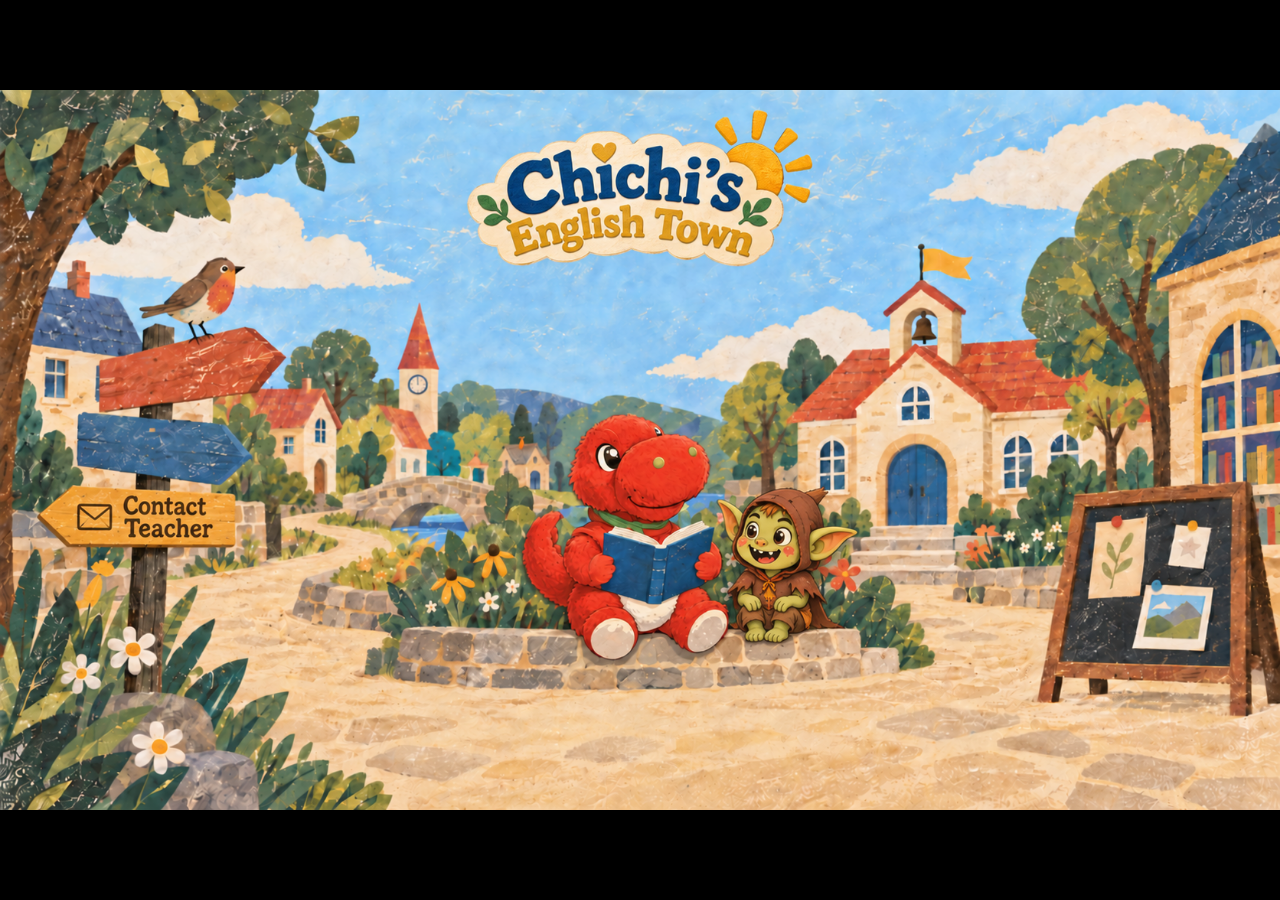
<file: index.html>
<!doctype html>
<html lang="en">
<head>
  <meta charset="utf-8">
  <meta name="viewport" content="width=device-width,initial-scale=1,viewport-fit=cover">
  <meta name="theme-color" content="#fffaf0">
  <meta name="chichi-build" content="G2 Lions v1.09 — Final Exam Prep Update">
  <title>Chichi's English Town · G2 Lions · myView 1.4 Final Prep</title>
  <link rel="stylesheet" href="styles.css?v=0.96-wheel-completions">
  <link rel="stylesheet" href="chichi-celebrations.css?v=0.96">

<style>
.prepGameBack{display:block;width:max-content;max-width:100%;box-sizing:border-box;margin:8px auto 12px;padding:10px 14px;min-height:44px;border:2px solid #a27a48;border-radius:12px;background:#fff3ce;color:#17486b;font:800 15px/1.25 system-ui;text-align:center;text-decoration:none}
.prepGameBack:focus-visible{outline:3px solid #17486b;outline-offset:2px}
.activityHeader:has(.prepGameBack){flex-direction:column}
.activityHeader:has(.prepGameBack) .activityTitle{padding:0 12px;margin-top:0}
@media(max-width:700px){.activityHeader:has(.prepGameBack){padding-top:82px}.activityHeader:has(.prepGameBack)+.activityPanel{margin-top:0}}
</style>

<style id="prep-return-emphasis">
body .prepGameBack{position:fixed!important;inset:12px auto auto 50%!important;transform:translateX(-50%);display:flex;align-items:center;justify-content:center;gap:12px;width:max-content;max-width:calc(100vw - 24px);min-height:56px;box-sizing:border-box;margin:0!important;padding:12px 20px;border:3px solid #f3c65d;border-radius:15px;background:#123e68;color:#fff;font:900 clamp(15px,2vw,21px)/1.2 system-ui;text-align:center;text-decoration:none;box-shadow:0 5px 0 #082944,0 8px 20px #102e4a55;z-index:1000!important}
.prepGameBack::before{content:"←";font:900 32px/1 system-ui;flex-shrink:0}
.prepGameBack:hover{background:#1b5385}
.prepGameBack:focus-visible{outline:4px solid white;outline-offset:3px;box-shadow:0 0 0 8px #123e68}
body:has(.prepGameBack) .app,body:has(.prepGameBack) #app{padding-top:88px!important;box-sizing:border-box}
@media(min-width:901px),(orientation:landscape){
body.activityMode :is(#cards,#listen,#match,#phonics,#readfind,#order).active:has(.prepGameBack){height:calc(100dvh - 88px)!important;min-height:calc(100dvh - 88px)!important}
}
@media(max-width:380px){body .prepGameBack{gap:8px;padding:10px 12px}}
</style>
</head>
<body>
  <button id="globalHome" class="globalHome" aria-label="Home"><img src="assets/chichi_title_logo.png" alt="Chichi's English Town"></button>

  <main id="app">
    <section id="homeScreen" class="screen active homeScreen" aria-label="Chichi's English Town home">
      <div class="homeCanvas">
        <img class="homeArt homeArtLandscape" src="assets/home_g2_landscape.png" alt="Chichi reading in the village square">
        <img class="homeArt homeArtPortrait" src="assets/chichi_mobile_home_approved_signpost_v093.png?v=093" alt="Chichi reading in the village square">
        <button id="homeChichi" class="sceneHotspot chichiHotspot" aria-label="Choose a week"></button>
        <button id="homeRobin" class="sceneHotspot robinHotspot" aria-label="Play robin birdsong"></button>
        <button id="homeGoblin" class="sceneHotspot goblinHotspot" aria-label="Play Chichi's Halloween song"></button>
        <button id="homeBell" class="sceneHotspot bellHotspot" aria-label="Ring the church bell"></button>
        <a id="homeContact" class="sceneHotspot contactHotspot" href="mailto:aluntutor@gmail.com?subject=Chichi%E2%80%99s%20English%20Town%20%E2%80%93%20G2%20Lions" aria-label="Email your teacher"></a>
      </div>
    </section>

    <section id="weeksScreen" class="screen weeksScreen" aria-label="Choose a week">
      <div class="weeksGrid" id="weeksGrid"></div>
    </section>

    <section id="hubScreen" class="screen hubScreen" aria-label="Week learning hub">
      <div id="hubContent" class="hubContent"></div>
    </section>

    <section id="activityScreen" class="screen activityScreen" aria-label="Learning activity">
      <div id="activityContent" class="activityContent"></div>
    </section>
  </main>

  <div id="toast" class="toast" role="status" aria-live="polite"></div>
  <script src="chichi-celebrations.js?v=0.96"></script>
  <script src="app.js?v=1.08-final-prep"></script>
</body>
</html>
</file>
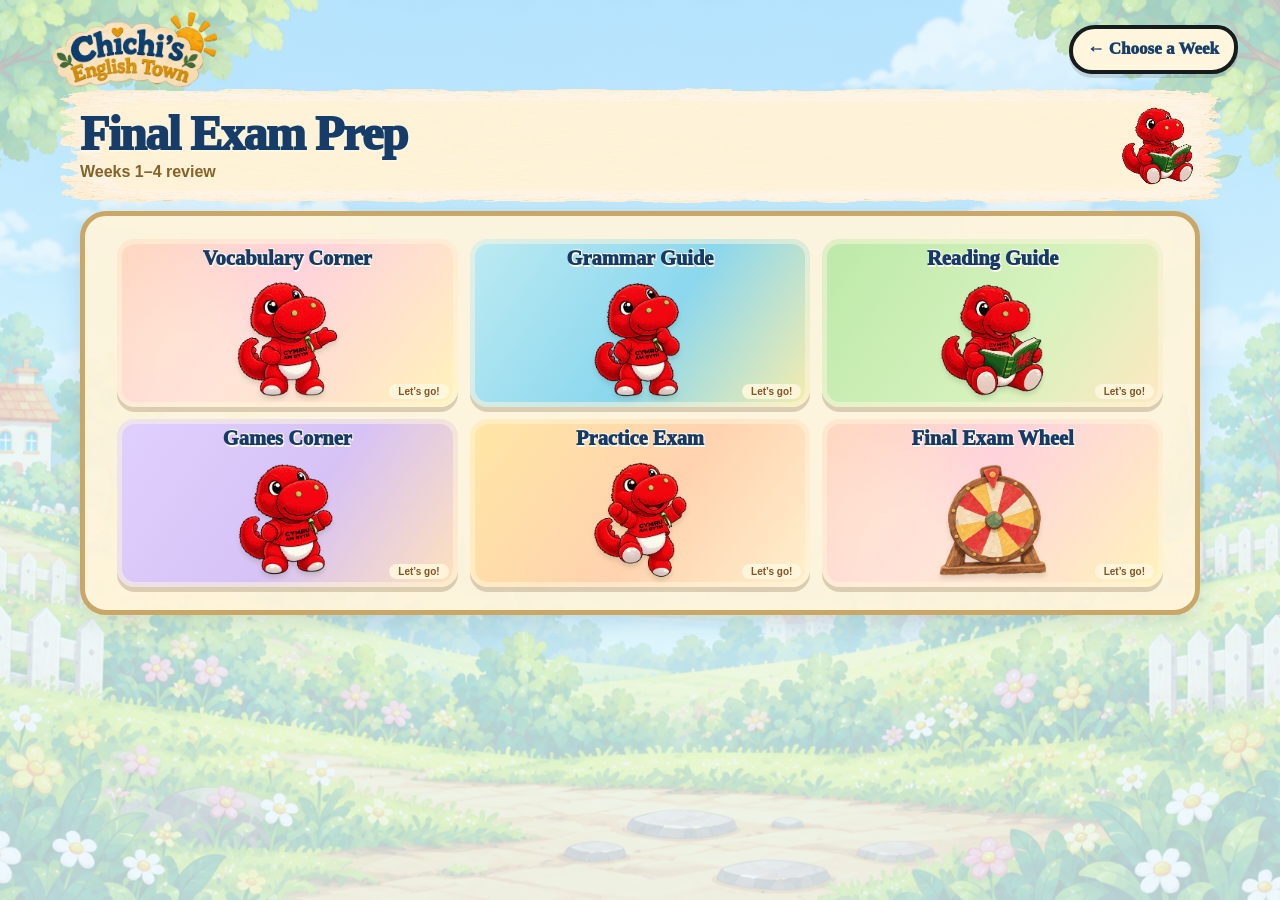
<file: final-exam-prep.html>
<!doctype html><html lang="en"><head><meta charset="utf-8"><meta name="viewport" content="width=device-width,initial-scale=1"><meta name="theme-color" content="#83c9f8"><title>Final Exam Prep · G2 Lions · Chichi’s English Town</title><style>
:root{--ink:#193d38;--green:#24665d;--cream:#fffaf0;--gold:#f0ba54;--line:#d9e4d7;--wrong:#9a3535}*{box-sizing:border-box}body{margin:0;background:linear-gradient(150deg,#e7f5ed,#fffaf0);font:17px/1.55 system-ui,Arial,sans-serif;color:var(--ink)}.wrap{max-width:900px;margin:auto;padding:22px 16px 70px}.top{display:flex;justify-content:space-between;align-items:center;gap:16px}.back{color:var(--green);font-weight:750;text-decoration:none;border:2px solid var(--green);border-radius:30px;padding:8px 15px;background:white}h1{font:800 clamp(28px,5vw,48px) system-ui;margin:22px 0 8px}p{margin:8px 0 18px}.sub{color:#425e53}.banner{background:var(--green);color:white;border-radius:24px;padding:20px 24px;margin-top:20px;box-shadow:0 10px 25px #174b3930}.banner h1{margin:0 0 7px}.banner p{margin:0}.tabs{display:grid;grid-template-columns:repeat(3,minmax(0,1fr));gap:10px;margin:20px 0}.tab{border:2px solid var(--line);border-radius:17px;background:white;min-height:72px;padding:10px 7px;color:var(--ink);font-weight:800;font-size:clamp(13px,2vw,17px);cursor:pointer}.tab[aria-selected="true"]{border-color:var(--green);background:#dff1e8}.card{background:white;border:1px solid var(--line);border-radius:22px;padding:clamp(18px,4vw,30px);box-shadow:0 8px 22px #143c3020}.progress{font-weight:800;margin-bottom:16px}.bar{height:12px;background:#e9eee7;border-radius:999px;overflow:hidden;margin:8px 0 24px}.bar span{display:block;height:100%;background:var(--green);transition:width .2s}.passage{white-space:pre-line;background:var(--cream);border-left:5px solid var(--gold);padding:17px 18px;margin:14px 0 22px;border-radius:9px;line-height:1.7}.question{font-size:clamp(20px,2.5vw,25px);font-weight:800;line-height:1.35;margin:16px 0 18px}.choices{display:grid;gap:12px}.choice{width:100%;text-align:left;background:#f7fbf8;border:2px solid #cbdcd3;border-radius:14px;padding:15px;font:600 17px/1.4 system-ui;color:var(--ink);cursor:pointer}.choice:hover:not(:disabled),.choice:focus-visible{border-color:var(--green);outline:3px solid #ffd76a}.choice:disabled{cursor:default;opacity:1}.choice.correct{background:#d9f4df;border-color:#1c7650}.choice.wrong{background:#ffe6e2;border-color:var(--wrong)}.feedback{padding:15px;margin:18px 0;border-radius:12px;background:#e5f4ec;font-weight:600}.next{border:0;border-radius:30px;background:var(--green);padding:13px 27px;color:white;font:bold 17px system-ui;cursor:pointer}.next:disabled{opacity:.5}.summary{padding:20px;background:#edf9f0;border-radius:18px}.fine{font-size:13px;color:#547168;margin-top:20px}@media(max-width:420px){.top{align-items:flex-start}.back{font-size:14px}.choice{padding:12px}.tabs{gap:6px}.tab{min-height:68px}}@media(prefers-reduced-motion:reduce){*{transition:none!important}}

/* Expanded review layout and independent practice exam */
.tabs{grid-template-columns:repeat(4,minmax(0,1fr))}.tab{padding:12px 6px}.practice-note{background:#fff6d9;border-left:5px solid #d2a337;padding:13px 15px;border-radius:9px;margin:4px 0 20px}.practice-nav{display:flex;justify-content:space-between;align-items:center;gap:12px;margin-top:20px;flex-wrap:wrap}.next.secondary{background:white;color:#24665d;border:2px solid #24665d}.choice.selected{border-color:#176454;background:#dff2e7;box-shadow:inset 0 0 0 2px #176454}.review-item{border-top:1px solid #d5e1d7;padding:17px 0}.review-item p{margin:6px 0}.good{color:#16683c;font-weight:750}.needs-review{color:#9a3535;font-weight:750}@media(max-width:610px){.tabs{grid-template-columns:repeat(2,minmax(0,1fr))}.tab{min-height:58px}.practice-nav .next{flex:1;min-width:120px}}@media(max-width:370px){.practice-nav{flex-direction:column}.practice-nav .next{width:100%}}

/* v76.83/v0.99 - accessible, large-print child-friendly study hub */
[hidden]{display:none!important}.wrap{max-width:1120px}.prep-extras-nav{display:grid;grid-template-columns:repeat(5,minmax(0,1fr));gap:9px;margin:18px 0}.prep-extras-nav button{border:3px solid #c7d7bb;background:#fff8de;border-radius:20px;min-height:74px;padding:8px;font:800 clamp(15px,1.6vw,19px)/1.2 system-ui;cursor:pointer;color:#164a41}.prep-extras-nav button[aria-pressed=true]{background:#b9efcf;border-color:#19754e}.prep-extras-nav button:focus-visible,.week-tabs button:focus-visible,.sound-word:focus-visible,.wheel-spin:focus-visible{outline:4px solid #f7b733;outline-offset:3px}.guide-intro{padding:16px 20px;background:#e5f3ff;border:3px solid #b3d7f3;border-radius:20px;margin:18px 0}.guide-intro h2{margin:0;font-size:clamp(26px,4vw,37px)}.guide-intro p{font-size:clamp(18px,2.2vw,23px);margin:6px 0}.guide-grid{display:grid;grid-template-columns:repeat(2,minmax(0,1fr));gap:16px}.guide-card{background:#fff;border:3px solid #dce8c6;border-radius:22px;padding:18px 20px;box-shadow:0 6px 16px #153c2a16}.guide-card h3{font-size:clamp(24px,3vw,30px);margin:0 0 12px;color:#174c50}.guide-diagram{border-radius:15px;background:#fff0b9;border:2px dashed #f2ba55;font:800 clamp(22px,2.7vw,31px)/1.5 system-ui;text-align:center;white-space:normal;padding:13px 8px;margin:12px 0}.guide-card p,.guide-card summary{font-size:clamp(19px,2.1vw,23px)}.guide-card p{line-height:1.55}.memory{font:800 clamp(18px,2vw,23px)/1.4 system-ui;background:#e8f7dd;border-radius:13px;padding:12px;color:#246542}.example{background:#f4efff;border-radius:12px;padding:12px}.guide-card details{background:#f3fafc;padding:12px;border-radius:12px}.guide-card summary{font-weight:800;cursor:pointer}.vocab-toolbar{display:flex;gap:16px;justify-content:space-between;align-items:center;flex-wrap:wrap;margin-bottom:12px}.week-tabs{display:flex;gap:6px;flex-wrap:wrap}.week-tabs button,.restart{background:white;border:2px solid #247152;border-radius:999px;padding:9px 12px;cursor:pointer;font-size:17px;font-weight:800;color:#235c47}.week-tabs [aria-pressed=true]{background:#24665d;color:white}.search-label{font-size:17px;font-weight:700}.search-label input{margin-left:8px;border:2px solid #9fbfaa;border-radius:12px;padding:10px;font-size:18px;max-width:200px}.vocab-count{font-size:16px;font-weight:700}.vocab-grid{display:grid;grid-template-columns:repeat(3,minmax(0,1fr));gap:13px}.word-card{display:grid;grid-template-columns:90px 1fr auto;align-items:center;gap:11px;padding:12px;background:white;border:2px solid #d9e7d6;border-radius:17px;min-width:0}.word-picture{width:90px;height:95px;background:#e8f3eb;border-radius:10px;display:grid;place-items:center;overflow:hidden;font-size:45px}.word-picture img{width:100%;height:100%;object-fit:contain}.word-card h3{font-size:clamp(19px,2.2vw,25px);margin:2px 0;overflow-wrap:anywhere;color:#1c4f48}.word-card p{margin:0}.korean{font-size:clamp(17px,1.8vw,21px);font-weight:700;color:#5b3b79}.week-label{font-size:13px;color:#657e76;font-weight:700}.sound-word{background:#ffe6a2;border:2px solid #c89438;border-radius:12px;padding:10px;font-size:25px;cursor:pointer}.wheel-game{border-radius:22px;background:linear-gradient(#f0fbffeb,#fcf4d9dd),url('assets/ui/wheel_v7440/storybook_background_clean.png') center/cover no-repeat;min-height:660px;padding:20px;border:4px solid #98bcb7;margin-top:18px}.wheel-header{text-align:center}.wheel-header h2{font-size:clamp(27px,4vw,39px);margin:3px;color:#ce423c;text-shadow:1px 2px white}.wheel-header p{font-size:19px;font-weight:700}.wheel-row{display:grid;grid-template-columns:minmax(240px,.9fr) minmax(310px,1.1fr);gap:22px;align-items:start}.wheel-visual{position:relative;display:flex;justify-content:center;align-items:center;margin:25px auto 0;width:min(100%,430px);aspect-ratio:1}.wheel-disc{position:absolute;inset:0;border:10px solid #202f39;outline:7px solid #fff6d2;border-radius:50%;background:conic-gradient(#ecba4e 0deg 60deg,#f2926d 60deg 120deg,#75c9df 120deg 180deg,#e8a7dc 180deg 240deg,#93cb79 240deg 300deg,#f8d96e 300deg 360deg);box-shadow:0 14px 0 #1c5262,0 20px 20px #0003;transition:transform 2.2s cubic-bezier(.13,.72,.16,1);overflow:hidden}.wheel-inner-label{position:absolute;inset:0}.slice-label img{display:block;width:clamp(40px,5vw,65px);height:clamp(40px,5vw,65px);object-fit:contain}.number-token{position:absolute;transform:translate(-50%,-50%);font-weight:1000;color:#1b1b1b;text-shadow:1px 1px white;font-size:17px;background:#fff9dc;border:2px solid #111;border-radius:50%;width:27px;height:27px;display:grid;place-items:center}.slice-label{position:absolute;font-size:clamp(27px,4vw,44px);left:50%;top:50%;transform:translate(-50%,-50%) rotate(var(--angle)) translateY(-120px) rotate(calc(-1 * var(--angle)));--angle:30deg}.label-1{--angle:90deg}.label-2{--angle:150deg}.label-3{--angle:210deg}.label-4{--angle:270deg}.label-5{--angle:330deg}.wheel-pointer{position:absolute;z-index:5;top:-19px;left:50%;transform:translateX(-50%);border-left:22px solid transparent;border-right:22px solid transparent;border-top:40px solid #df3d36;filter:drop-shadow(0 2px #222)}.wheel-spin{position:absolute;z-index:6;left:50%;top:50%;transform:translate(-50%,-50%);border:5px solid #21383b;background:linear-gradient(#76ce63,#319c4d);border-radius:50%;width:112px;height:112px;font-size:26px;color:white;font-weight:1000;text-shadow:0 2px #206643;cursor:pointer}.wheel-spin:disabled{opacity:.6;cursor:default}.wheel-side{background:#fffdf3;border:3px solid #adcbb3;border-radius:20px;padding:18px;min-height:450px}.wheel-progress{font-size:20px;font-weight:800}.wheel-question h3{font-size:clamp(22px,3vw,29px)}.wheel-category{font-size:19px;font-weight:800;color:#1b7855}.wheel-passage{max-height:220px;overflow:auto;background:#fff3ce;border-left:5px solid #e0aa3a;border-radius:10px;padding:14px;white-space:pre-wrap;font-size:18px}.wheel-answers{display:grid;gap:9px}.wheel-answers button,.wheel-next{font-size:18px;font-weight:750;text-align:left;padding:12px;border:2px solid #95beb0;border-radius:14px;background:white;cursor:pointer}.wheel-answers button.correct{background:#bcebc9}.wheel-answers button.incorrect{background:#ffd5d0}.wheel-next{background:#287955;color:white;text-align:center;margin-top:14px}.wheel-finish h3{font-size:30px}.wheel-finish p{font-size:20px}@media(max-width:850px){.prep-extras-nav{grid-template-columns:repeat(2,minmax(0,1fr))}.guide-grid{grid-template-columns:1fr}.vocab-grid{grid-template-columns:repeat(2,minmax(0,1fr))}.wheel-row{grid-template-columns:1fr}.wheel-visual{max-width:350px}.wheel-game{padding:12px}.wheel-side{min-height:280px}}@media(max-width:560px){.vocab-grid{grid-template-columns:1fr}.word-card{grid-template-columns:78px 1fr auto}.word-picture{width:78px;height:84px}.prep-extras-nav button{min-height:64px}.guide-card{padding:15px}.wheel-visual{max-width:310px}.slice-label img{width:40px;height:40px}.slice-label{font-size:32px;transform:translate(-50%,-50%) rotate(var(--angle)) translateY(-89px) rotate(calc(-1 * var(--angle)))}.wheel-spin{width:90px;height:90px;font-size:22px}.wheel-game{min-height:0}}

/* Corrected Final Exam Wheel: illustrated page, native 15-section numbered wheel, and weekly-style question panel. */
.native-wheel-shell{--wheel-font:"Segoe Print","Comic Sans MS","Trebuchet MS",cursive;
 background:linear-gradient(rgba(220,246,255,.17),rgba(255,252,231,.25)),url('assets/ui/wheel_v7440/storybook_background_clean.png') center/cover no-repeat;
 border:3px solid #a7d6d9;border-radius:26px;padding:14px 16px 20px;margin:12px 0;color:#163c62}
.native-wheel-top{text-align:center;margin:0 0 16px}.native-wheel-top h2{font:1000 clamp(35px,5vw,63px)/1.1 var(--wheel-font);color:#e64437;text-shadow:3px 3px #fff,-3px -3px #fff,-3px 3px #fff,3px -3px #fff;margin:0}
.native-wheel-top p{font-weight:850;font-size:clamp(15px,1.8vw,22px);color:#184f47;margin:8px}
.native-wheel-progress{display:grid;grid-template-columns:repeat(3,minmax(0,1fr)) auto auto;gap:8px;margin:8px 0 17px;align-items:center}
.native-wheel-progress span,.native-wheel-progress strong,.native-reset{border:3px solid #302b29;border-radius:18px;background:#fff9e9;text-align:center;font:900 clamp(12px,1.5vw,18px) var(--wheel-font);padding:10px 7px;color:#163c62}
.native-wheel-progress span:nth-child(1){background:#e4f6f9}.native-wheel-progress span:nth-child(2){background:#ffe5a2}.native-wheel-progress span:nth-child(3){background:#e1f4df}
.native-reset{cursor:pointer;font-size:14px;background:#fff}
.native-wheel-main{display:grid;grid-template-columns:minmax(290px,.88fr) minmax(340px,1.12fr);gap:20px;align-items:stretch}
.native-wheel-left{display:flex;flex-direction:column;align-items:center;justify-content:center}
.native-wheel-pointer{height:0;width:0;border-left:19px solid transparent;border-right:19px solid transparent;border-top:32px solid #ed392e;filter:drop-shadow(0 2px #161616);z-index:5;margin-bottom:-10px}
.native-wheel-ring{position:relative;width:min(420px,100%);aspect-ratio:1;border:8px solid #171717;border-radius:50%;background:white;box-shadow:0 0 0 4px #fff,0 10px 18px #32425044}
.native-wheel-disc{position:absolute;inset:0;border-radius:50%;overflow:hidden;transition:transform 2.4s cubic-bezier(.12,.74,.11,1)}
.native-token{position:absolute;transform:translate(-50%,-50%);border-radius:50%;border:2px solid #171717;background:#fff;color:#de1414;font:900 clamp(13px,2vw,21px)/1.3 var(--wheel-font);width:9%;aspect-ratio:1;display:grid;place-items:center}
.native-token.gold{background:#fef1ae;color:#151515}.native-heart{position:absolute;transform:translate(-50%,-50%);color:#d82446;font:900 clamp(13px,1.8vw,21px) sans-serif}
.native-spin{position:absolute;top:50%;left:50%;transform:translate(-50%,-50%);width:27%;aspect-ratio:1;border-radius:50%;border:5px solid #181818;background:linear-gradient(#65d157,#238c40);box-shadow:0 0 0 4px white,0 4px 0 #1f6536;color:white;font:1000 clamp(20px,3vw,34px) var(--wheel-font);cursor:pointer;z-index:6}
.native-spin:disabled{cursor:wait}.native-wheel-counters{display:flex;flex-wrap:wrap;gap:10px;background:#fffae9;border:4px solid #151515;border-radius:18px;padding:10px;margin:15px 0 0;font-weight:850}
.native-wheel-side{min-height:420px;border:5px solid #956424;border-radius:24px;background:#fffdf5;box-shadow:inset 0 0 0 3px #f2d7a6;padding:clamp(14px,2vw,28px);display:flex;flex-direction:column;justify-content:center;color:#153d61}
.native-wheel-idle{text-align:center}.native-wheel-idle img{max-height:120px;max-width:140px;object-fit:contain}.native-wheel-idle h3{font:1000 30px var(--wheel-font);color:#194673}
.native-wheel-side h3{font-size:clamp(22px,2.3vw,29px);line-height:1.25}.native-wheel-side .wheel-answers{display:grid;gap:11px}.native-wheel-side .wheel-answers button{border:2px solid #a5c5cb;background:#f8ffff;padding:13px 15px;border-radius:14px;font-size:18px;text-align:left;cursor:pointer}
.native-wheel-side .wheel-answers button.correct{background:#ddf3d8;border-color:#2d9052}.native-wheel-side .wheel-answers button.incorrect{background:#fce4dd;border-color:#be4539}
.native-wheel-side .wheel-next,.native-wheel-side .restart{font:800 18px system-ui;color:white;background:#237650;padding:12px 18px;border:0;border-radius:14px;cursor:pointer;margin:14px 0}
.native-wheel-side .wheel-passage{max-height:210px;overflow:auto;white-space:pre-line;padding:11px;background:#fff7df;border-radius:11px;font-size:16px}
.native-wheel-side .wheel-category{font-weight:850;color:#7b4e21}.native-wheel-side .feedback{font-size:17px}
@media(max-width:760px){.native-wheel-main{grid-template-columns:1fr}.native-wheel-side{min-height:240px}.native-wheel-progress{grid-template-columns:repeat(3,1fr)}.native-wheel-progress strong,.native-reset{grid-column:span 1}.native-wheel-ring{max-width:360px}}
@media(max-width:400px){.native-wheel-ring{max-width:290px}.native-wheel-progress{grid-template-columns:repeat(2,1fr)}.native-wheel-top h2{font-size:32px}}
/* Single-card learning slides and genuinely interactive checks. */
.lesson-track{display:flex;gap:8px;flex-wrap:wrap;margin:16px 0}.lesson-dot{border:2px solid #bed6c6;background:#fff8de;color:#185044;border-radius:50%;width:43px;height:43px;font-size:19px;font-weight:900;cursor:pointer}.lesson-dot.selected{outline:3px solid #72ac92}.lesson-dot.checked{background:#b8efc2;border-color:#25814e}
.lesson-slide{border:4px solid #c6dfbd;border-radius:26px;padding:clamp(18px,3vw,30px);background:#fff;box-shadow:0 8px 22px #1238}.lesson-slide h2{font-size:clamp(30px,4vw,43px);margin:8px 0 18px;color:#17534c}.lesson-number{font-weight:800;color:#5d786e}
.lesson-diagram{border:3px dashed #f3c064;background:#fff0b9;border-radius:20px;text-align:center;font-size:clamp(24px,3.4vw,38px);font-weight:850;padding:18px;margin-bottom:15px}
.lesson-rule{font-size:clamp(22px,2.6vw,28px);line-height:1.45}.lesson-memory{background:#e5f6dc;padding:16px;border-radius:18px;font-size:clamp(20px,2.4vw,26px);font-weight:900;margin:16px 0}.lesson-example{background:#f1e9ff;padding:18px;border-radius:16px;font-size:clamp(19px,2.4vw,25px)}
.lesson-quiz{background:#eff8fb;border-radius:19px;padding:18px;margin-top:20px}.lesson-quiz h3{margin:0;font-size:25px}.lesson-question{font-size:clamp(22px,2.7vw,29px);font-weight:750}
.lesson-choices{display:grid;gap:10px}.lesson-choices button{background:white;border:3px solid #b2d1d4;border-radius:13px;padding:15px;font-size:clamp(20px,2.2vw,25px);text-align:left;cursor:pointer}.lesson-choices button.correct{background:#caf1c9;border-color:#25814e}.lesson-choices button.incorrect{background:#ffe9e0;border-color:#ce553f}.lesson-feedback{font-weight:800;min-height:40px;margin:13px 0}
.lesson-actions{display:flex;justify-content:space-between;gap:12px;margin-top:18px}.lesson-actions button,.guide-finished button{border:0;border-radius:13px;padding:13px 19px;font-size:20px;font-weight:850;background:#217b57;color:white;cursor:pointer}.lesson-actions button:disabled{opacity:.45;cursor:not-allowed}.guide-finished{text-align:center;padding:55px 20px;background:#e8f8dd;border-radius:24px}.guide-finished h2{font-size:40px}
.word-picture{background:transparent!important;border:0!important;box-shadow:none!important;padding:0!important}.word-picture img{background:transparent!important;border-radius:0!important;object-fit:contain!important}
</style><link rel="stylesheet" href="chichi-celebrations.css"><link rel="stylesheet" href="final-prep-storybook.css?v=1.08"></head><body><main class="wrap"><div class="top"><img class="prep-brand" src="assets/ui/learn_v7546/logo.png" alt="Chichi’s English Town"><a class="back" href="index.html#weeks">← Choose a Week</a></div><div class="banner"><div class="banner-text"><h1>Final Exam Prep</h1><p>Weeks 1–4 review</p></div><img class="prep-hero-mascot" src="assets/chichi_read.png" alt=""></div><p class="sub">Choose an adventure and let Chichi help you get ready!</p><div id="prep-extra" hidden></div><div class="tabs" role="group" aria-label="Choose a review section"><button type="button" class="tab" data-section="Reading" aria-selected="false">Reading</button><button type="button" class="tab" data-section="Word Work" aria-selected="false">Word Work</button><button type="button" class="tab" data-section="Language Skills" aria-selected="false">Language Skills</button><button type="button" class="tab" data-section="Practice Exam" aria-selected="false">Practice Exam</button></div><section id="work" class="card" aria-label="Review questions"></section><p class="fine"></p></main><script>
const DATA=[{"section":"Reading","passage":"Text A: Fixing the Playground\nThe school put new benches beside the playground. Students painted signs to remind everyone to keep the area tidy. Families came to help plant small trees.\n\nText B: A Community Garden\nNeighbors worked together to make an empty lot beautiful. They planted flowers and built wooden seats. People visit the garden to talk and relax.","q":"What do both texts describe?","opts":["People improving a shared place","People travelling abroad","People building a swimming pool"],"a":0,"why":"Look for the idea shared by both passages, not a detail from only one."},{"section":"Reading","passage":"Text A: Fixing the Playground\nThe school put new benches beside the playground. Students painted signs to remind everyone to keep the area tidy. Families came to help plant small trees.\n\nText B: A Community Garden\nNeighbors worked together to make an empty lot beautiful. They planted flowers and built wooden seats. People visit the garden to talk and relax.","q":"Which detail belongs only to Text A?","opts":["People planted things","Students painted reminder signs","There are places to sit"],"a":1,"why":"Compare what each text says; the signs appear in Text A only."},{"section":"Reading","passage":"Text A: Fixing the Playground\nThe school put new benches beside the playground. Students painted signs to remind everyone to keep the area tidy. Families came to help plant small trees.\n\nText B: A Community Garden\nNeighbors worked together to make an empty lot beautiful. They planted flowers and built wooden seats. People visit the garden to talk and relax.","q":"Why did the neighbors make a garden?","opts":["To give people a welcoming place","To close the road","To stop children playing"],"a":0,"why":"The final sentence gives a clue about the garden’s purpose."},{"section":"Reading","passage":"The Missing Costume\nNora brought a paper crown for the class play. When she opened her bag, it was bent. She felt upset because the play would begin soon. Her friend Daniel found some tape and helped her straighten it. Together, they fixed the crown before the music began. Nora thanked Daniel and smiled as the curtain opened.","q":"What caused Nora to feel upset?","opts":["The music was too loud","Her crown was damaged","Daniel went home"],"a":1,"why":"Find the event that made the problem happen."},{"section":"Reading","passage":"The Missing Costume\nNora brought a paper crown for the class play. When she opened her bag, it was bent. She felt upset because the play would begin soon. Her friend Daniel found some tape and helped her straighten it. Together, they fixed the crown before the music began. Nora thanked Daniel and smiled as the curtain opened.","q":"What is the best message of this story?","opts":["Working with a friend can solve a problem","Everyone should wear a crown","Plays should begin late"],"a":0,"why":"A theme is a message that reaches beyond one story event."},{"section":"Reading","passage":"The Missing Costume\nNora brought a paper crown for the class play. When she opened her bag, it was bent. She felt upset because the play would begin soon. Her friend Daniel found some tape and helped her straighten it. Together, they fixed the crown before the music began. Nora thanked Daniel and smiled as the curtain opened.","q":"What happened immediately before the curtain opened?","opts":["Nora thanked Daniel","Nora first packed her crown","The crown became bent"],"a":0,"why":"Use the order of events in the final two sentences."},{"section":"Word Work","q":"Choose the correct sentence: This bridge is ___ than that bridge.","opts":["long","longer","longest"],"a":1,"why":"Use -er to compare two things."},{"section":"Word Work","q":"Choose the correct sentence: That was the ___ puzzle in the set.","opts":["hard","harder","hardest"],"a":2,"why":"Use -est when comparing one with a whole group."},{"section":"Word Work","q":"Which word has the same vowel sound as the “ow” in “brown”?","opts":["town","snow","show"],"a":0,"why":"Brown and town rhyme in their vowel sound."},{"section":"Word Work","q":"Which word has the same vowel sound as “bird”?","opts":["third","beard","board"],"a":0,"why":"Bird and third share the /er/ vowel sound."},{"section":"Word Work","q":"What is the plural of “dish”?","opts":["dishs","dishes","dishies"],"a":1,"why":"Add -es to most nouns ending in sh."},{"section":"Word Work","q":"Which word shows an action completed yesterday?","opts":["climbs","climbed","will climb"],"a":1,"why":"The -ed form usually tells about a past action."},{"section":"Language Skills","q":"Choose the verb for an action happening now.","opts":["is drawing","drew","will draw"],"a":0,"why":"Is + verb-ing can show an action in progress now."},{"section":"Language Skills","q":"Choose the sentence about the future.","opts":["They planted seeds.","They plant seeds.","They will plant seeds."],"a":2,"why":"Will + base verb points to a future action."},{"section":"Language Skills","q":"Which sentence is correct?","opts":["The team are plays.","The team is playing.","The team am playing."],"a":1,"why":"The singular subject team uses is here."},{"section":"Language Skills","q":"Choose the correct past-tense sentence.","opts":["Last night, I watched the stars.","Last night, I watch the stars.","Last night, I will watch the stars."],"a":0,"why":"Last night signals the past, so watched is appropriate."},{"section":"Language Skills","q":"Choose the correct form: There are ___ marbles in this jar than in that one.","opts":["few","fewer","fewest"],"a":1,"why":"Fewer compares amounts of countable things."},{"section":"Language Skills","q":"Which sentence agrees with its subject?","opts":["My parents is cooking.","My parents am cooking.","My parents are cooking."],"a":2,"why":"Plural parents takes are."},{"section":"Reading","q":"Two articles describe different ways people save water. What question helps you compare them?","opts":["What do both articles tell us about saving water?","Which article has more letters?","Which article has the longest title?"],"a":0,"why":"Compare their ideas, not their lengths."},{"section":"Reading","q":"A character lends a classmate her notes when he misses school. Which theme fits best?","opts":["Kindness helps others","School days are too long","Notes are always blue"],"a":0,"why":"A theme is a message you can learn from what characters do."},{"section":"Reading","q":"A child forgets to water a plant. Its leaves droop. What is the cause?","opts":["The plant has leaves","The child forgot to water it","The leaves are green"],"a":1,"why":"The cause explains why something happened."},{"section":"Word Work","q":"Which word has the same vowel sound as “bird”?","opts":["shirt","bread","boat"],"a":0,"why":"Bird and shirt use the same /er/ vowel sound."},{"section":"Word Work","q":"Choose the correct plural: The farmer has two ___.","opts":["brushs","brushes","brushies"],"a":1,"why":"For nouns ending in sh, add -es."},{"section":"Word Work","q":"Choose the correct form: This trail is ___ than the other one.","opts":["long","longer","longest"],"a":1,"why":"Use -er when comparing two things."},{"section":"Language Skills","q":"Which sentence describes something happening right now?","opts":["I am drawing a map.","I drew a map yesterday.","I will draw a map tomorrow."],"a":0,"why":"Am drawing describes a present action."},{"section":"Language Skills","q":"Choose the correct past tense: We ___ the classroom after art.","opts":["clean","cleaned","will clean"],"a":1,"why":"Cleaned is the past-tense form."},{"section":"Language Skills","q":"Which sentence uses the superlative correctly?","opts":["Mina is taller than Sun.","Mina is the tallest on her team.","Mina is tall than Sun."],"a":1,"why":"The tallest compares one person with the whole group."},{"section":"Practice Exam","q":"What do both texts describe?","opts":["Planting flowers in pots","Making places safer for people","Buying school lunches"],"a":1,"why":"Both groups work to make shared spaces safer.","passage":"Text A: The School Bike Rack\nA class noticed that bicycles were scattered near the gate. They asked the principal for a safer place to park them. The school installed a bike rack, and students made signs to show where bikes should go. Now the entrance stays clear.\n\nText B: The Neighborhood Walking Path\nPeople in a neighborhood wanted a safer walk to the library. Volunteers trimmed branches that blocked the path. The town added bright crossing signs. Now families can walk along the route more comfortably."},{"section":"Practice Exam","q":"Which change happened only in Text A?","opts":["Branches were trimmed","A crossing sign was added","A bike rack was installed"],"a":2,"why":"The bike rack appears only in Text A.","passage":"Text A: The School Bike Rack\nA class noticed that bicycles were scattered near the gate. They asked the principal for a safer place to park them. The school installed a bike rack, and students made signs to show where bikes should go. Now the entrance stays clear.\n\nText B: The Neighborhood Walking Path\nPeople in a neighborhood wanted a safer walk to the library. Volunteers trimmed branches that blocked the path. The town added bright crossing signs. Now families can walk along the route more comfortably."},{"section":"Practice Exam","q":"Why did the volunteers trim branches?","opts":["The branches blocked a path","The branches were made of metal","The path was a playground"],"a":0,"why":"Look for the reason the branches needed cutting.","passage":"Text A: The School Bike Rack\nA class noticed that bicycles were scattered near the gate. They asked the principal for a safer place to park them. The school installed a bike rack, and students made signs to show where bikes should go. Now the entrance stays clear.\n\nText B: The Neighborhood Walking Path\nPeople in a neighborhood wanted a safer walk to the library. Volunteers trimmed branches that blocked the path. The town added bright crossing signs. Now families can walk along the route more comfortably."},{"section":"Practice Exam","q":"How are the solutions different?","opts":["Both involve buying new bicycles","One organizes bicycles; the other improves a walking route","Both replace classrooms"],"a":1,"why":"Compare the specific problems and solutions.","passage":"Text A: The School Bike Rack\nA class noticed that bicycles were scattered near the gate. They asked the principal for a safer place to park them. The school installed a bike rack, and students made signs to show where bikes should go. Now the entrance stays clear.\n\nText B: The Neighborhood Walking Path\nPeople in a neighborhood wanted a safer walk to the library. Volunteers trimmed branches that blocked the path. The town added bright crossing signs. Now families can walk along the route more comfortably."},{"section":"Practice Exam","q":"What conclusion fits both texts?","opts":["Only adults can solve problems","Signs never help anyone","Small changes can make public places work better"],"a":2,"why":"Both texts show practical improvements.","passage":"Text A: The School Bike Rack\nA class noticed that bicycles were scattered near the gate. They asked the principal for a safer place to park them. The school installed a bike rack, and students made signs to show where bikes should go. Now the entrance stays clear.\n\nText B: The Neighborhood Walking Path\nPeople in a neighborhood wanted a safer walk to the library. Volunteers trimmed branches that blocked the path. The town added bright crossing signs. Now families can walk along the route more comfortably."},{"section":"Practice Exam","q":"What problem begins the story?","opts":["The picnic has to move indoors","The fruit is missing","The teacher has lost the classroom"],"a":0,"why":"Identify the challenge the students face.","passage":"The Inventive Lunch Team\nWhen the school picnic was moved indoors, the students felt disappointed. Kai suggested making a picnic area inside the classroom. Noor spread clean mats on the floor. Ben arranged fruit and sandwiches on small trays. Before lunch, they helped another class set up too. Their teacher smiled at the busy team. By midday, the room felt cheerful, and everyone had a place to sit."},{"section":"Practice Exam","q":"What happens after Noor spreads the mats?","opts":["The teacher cancels lunch","Ben sets out food","Kai leaves the school"],"a":1,"why":"Follow the order of the actions.","passage":"The Inventive Lunch Team\nWhen the school picnic was moved indoors, the students felt disappointed. Kai suggested making a picnic area inside the classroom. Noor spread clean mats on the floor. Ben arranged fruit and sandwiches on small trays. Before lunch, they helped another class set up too. Their teacher smiled at the busy team. By midday, the room felt cheerful, and everyone had a place to sit."},{"section":"Practice Exam","q":"How do the students solve their problem?","opts":["They wait until next week","They take a bus to the park","They make an indoor picnic area"],"a":2,"why":"The team creates a different place to eat.","passage":"The Inventive Lunch Team\nWhen the school picnic was moved indoors, the students felt disappointed. Kai suggested making a picnic area inside the classroom. Noor spread clean mats on the floor. Ben arranged fruit and sandwiches on small trays. Before lunch, they helped another class set up too. Their teacher smiled at the busy team. By midday, the room felt cheerful, and everyone had a place to sit."},{"section":"Practice Exam","q":"Which theme fits the story?","opts":["Teamwork can turn a setback into something good","Food is always better outdoors","Picnics should never change"],"a":0,"why":"The characters cooperate when plans change.","passage":"The Inventive Lunch Team\nWhen the school picnic was moved indoors, the students felt disappointed. Kai suggested making a picnic area inside the classroom. Noor spread clean mats on the floor. Ben arranged fruit and sandwiches on small trays. Before lunch, they helped another class set up too. Their teacher smiled at the busy team. By midday, the room felt cheerful, and everyone had a place to sit."},{"section":"Practice Exam","q":"Why does the classroom feel cheerful?","opts":["The students are sent home","Everyone helps prepare for lunch","The windows are broken"],"a":1,"why":"Use the final part of the passage to infer the cause.","passage":"The Inventive Lunch Team\nWhen the school picnic was moved indoors, the students felt disappointed. Kai suggested making a picnic area inside the classroom. Noor spread clean mats on the floor. Ben arranged fruit and sandwiches on small trays. Before lunch, they helped another class set up too. Their teacher smiled at the busy team. By midday, the room felt cheerful, and everyone had a place to sit."},{"section":"Practice Exam","q":"There is ___ room on this bus than on the last one.","opts":["most","many","more"],"a":2,"why":"More compares quantities between two buses."},{"section":"Practice Exam","q":"We may visit the museum ___.","opts":["tomorrow","purple","quick"],"a":0,"why":"Tomorrow is a time word that makes sense."},{"section":"Practice Exam","q":"I know ___ to solve this puzzle.","opts":["fast","how","well"],"a":1,"why":"How means in what way."},{"section":"Practice Exam","q":"The teacher gave us ___ a pencil.","opts":["early","near","each"],"a":2,"why":"Each means every one of us individually."},{"section":"Practice Exam","q":"The rabbit ran ___ the tunnel.","opts":["through","careful","sudden"],"a":0,"why":"Through shows movement from one side to the other."},{"section":"Practice Exam","q":"We can try the game ___.","opts":["circle","again","therefore"],"a":1,"why":"Again means one more time."},{"section":"Practice Exam","q":"The truck arrived ___ than expected.","opts":["early","earliest","earlier"],"a":2,"why":"Earlier compares two times."},{"section":"Practice Exam","q":"I have ___ finished my homework.","opts":["already","across","almostly"],"a":0,"why":"Already fits with have finished."},{"section":"Practice Exam","q":"Choose the correct sentence.","opts":["The children is ready yesterday.","The children were ready.","The children was ready."],"a":1,"why":"Plural children takes were in the past."},{"section":"Practice Exam","q":"Which form compares three runners?","opts":["faster","fast","fastest"],"a":2,"why":"Fastest compares one with a group of three or more."},{"section":"Practice Exam","q":"Which word has the same vowel sound as “star”?","opts":["car","care","cat"],"a":0,"why":"Star and car share the long ar sound."},{"section":"Practice Exam","q":"Which word has the same vowel sound as “cloud”?","opts":["food","house","snow"],"a":1,"why":"Cloud and house share the /ow/ sound."},{"section":"Practice Exam","q":"Choose the correct plural of “box”.","opts":["boxs","boxies","boxes"],"a":2,"why":"Add -es to nouns ending in x."},{"section":"Practice Exam","q":"What is the past tense of “jump”?","opts":["jumped","jumping","jumps"],"a":0,"why":"Add -ed for this regular past-tense verb."},{"section":"Practice Exam","q":"Choose the past-tense sentence.","opts":["We will visit the aquarium.","We visited the aquarium.","We visit the aquarium every year."],"a":1,"why":"Visited describes an action already finished."},{"section":"Practice Exam","q":"Which sentence describes the future?","opts":["The class sang yesterday.","The class sings today.","The class will sing on Friday."],"a":2,"why":"Will sing tells what is going to happen."},{"section":"Practice Exam","q":"Which sentence describes an action happening now?","opts":["Ava is building a tower.","Ava built a tower.","Ava will build a tower."],"a":0,"why":"Is building is present progressive."},{"section":"Practice Exam","q":"Which sentence is correct?","opts":["My friends am waiting outside.","My friends are waiting outside.","My friends is waiting outside."],"a":1,"why":"Plural friends uses are."},{"section":"Practice Exam","q":"Choose the correct comparison.","opts":["This bag is heaviest than mine.","This bag is heavy than mine.","This bag is heavier than mine."],"a":2,"why":"Heavier is the comparative form of heavy."},{"section":"Practice Exam","q":"Which sentence is correct?","opts":["The baby slept peacefully.","The baby sleeped peacefully.","The baby sleeping peacefully yesterday."],"a":0,"why":"Slept is the irregular past tense of sleep."}];
const sections=['Reading','Word Work','Language Skills','Practice Exam'];
let section='Reading',index=0,score=0,answered=false;
const progress={};let practiceAnswers=Array(30).fill(null),practiceIndex=0,practiceComplete=false;
const $=x=>document.querySelector(x);
function safe(s){return String(s).replace(/[&<>"']/g,c=>({'&':'&amp;','<':'&lt;','>':'&gt;','"':'&quot;',"'":'&#39;'}[c]));}
function chooseSection(s){section=s;if(s==='Practice Exam'){renderPractice();return;}index=progress[s]?.index||0;score=progress[s]?.score||0;answered=false;renderGuided();}
function renderGuided(){const list=DATA.filter(q=>q.section===section);document.querySelectorAll('.tab').forEach(b=>b.setAttribute('aria-selected',String(b.dataset.section===section)));const host=$('#work');
if(index>=list.length){host.innerHTML=`<div class="summary"><h2>Great work!</h2><p>You completed ${safe(section)}. You answered ${score} of ${list.length} correctly on the first try.</p><p>Read the explanations and try again to strengthen your skills.</p><button class="next" id="restart" type="button">Practice again</button></div>`;$('#restart').onclick=()=>{progress[section]={index:0,score:0};index=0;score=0;renderGuided()};return;}
const q=list[index];host.innerHTML=`<div class="progress">${safe(section)} · Question ${index+1} of ${list.length}</div><div class="bar" aria-hidden="true"><span style="width:${index/list.length*100}%"></span></div>${q.passage?`<div class="passage">${safe(q.passage)}</div>`:''}<div class="question">${safe(q.q)}</div><div class="choices">${q.opts.map((op,i)=>`<button class="choice" data-choice="${i}" type="button">${'ABC'[i]}. ${safe(op)}</button>`).join('')}</div><div id="feedback" aria-live="polite"></div><button class="next" id="next" type="button" hidden>${index===list.length-1?'Finish section':'Next question'}</button>`;
host.querySelectorAll('[data-choice]').forEach(b=>b.onclick=()=>{if(answered)return;answered=true;let n=Number(b.dataset.choice);if(n===q.a)score++;host.querySelectorAll('[data-choice]').forEach(c=>{const v=Number(c.dataset.choice);c.disabled=true;if(v===q.a)c.classList.add('correct');else if(v===n)c.classList.add('wrong');});$('#feedback').innerHTML=`<div class="feedback">${n===q.a?'✓ Well done!':'Not quite. The green choice is correct.'} ${safe(q.why)}</div>`;$('#next').hidden=false;progress[section]={index,score};});
$('#next').onclick=()=>{index++;answered=false;progress[section]={index,score};renderGuided();};}
function renderPractice(){document.querySelectorAll('.tab').forEach(b=>b.setAttribute('aria-selected',String(b.dataset.section==='Practice Exam')));const host=$('#work');const list=DATA.filter(q=>q.section==='Practice Exam');if(practiceComplete){const correct=list.reduce((s,q,i)=>s+Number(practiceAnswers[i]===q.a),0);host.innerHTML=`<div class="summary"><h2>Your Practice Exam results</h2><p class="question">${correct} / ${list.length} correct</p><p>This is original practice, not your school exam. Read the explanations below to learn from every answer.</p><button class="next" id="practiceAgain" type="button">Try a new attempt</button></div><div class="review-list">${list.map((q,i)=>`<div class="review-item"><strong>${i+1}. ${safe(q.q)}</strong><p>Your answer: ${practiceAnswers[i]===null?'Not answered':safe('ABC'[practiceAnswers[i]]+'. '+q.opts[practiceAnswers[i]])}</p><p class="${practiceAnswers[i]===q.a?'good':'needs-review'}">Correct: ${safe('ABC'[q.a]+'. '+q.opts[q.a])}</p><p>${safe(q.why)}</p></div>`).join('')}</div>`;$('#practiceAgain').onclick=()=>{practiceAnswers=Array(list.length).fill(null);practiceIndex=0;practiceComplete=false;renderPractice()};return;}
const q=list[practiceIndex];const completed=practiceAnswers.filter(a=>a!==null).length;
host.innerHTML=`<p class="practice-note"><strong>Independent practice:</strong> There is no feedback until you finish. The passages and questions are completely new.</p><div class="progress">Practice Exam · Question ${practiceIndex+1} of ${list.length} · ${completed} answered</div><div class="bar" aria-hidden="true"><span style="width:${completed/list.length*100}%"></span></div>${q.passage?`<div class="passage">${safe(q.passage)}</div>`:''}<div class="question">${safe(q.q)}</div><div class="choices">${q.opts.map((op,i)=>`<button type="button" class="choice ${practiceAnswers[practiceIndex]===i?'selected':''}" aria-pressed="${practiceAnswers[practiceIndex]===i}" data-choice="${i}">${'ABC'[i]}. ${safe(op)}</button>`).join('')}</div><div class="practice-nav"><button type="button" class="next secondary" id="previous" ${practiceIndex===0?'disabled':''}>Previous</button><button type="button" class="next" id="forward">${practiceIndex===list.length-1?'Review answers':'Next question'}</button></div><p class="fine" id="practiceTip" aria-live="polite">You can move between questions and change your answers before submitting.</p>`;
host.querySelectorAll('[data-choice]').forEach(b=>b.onclick=()=>{practiceAnswers[practiceIndex]=Number(b.dataset.choice);renderPractice();});$('#previous').onclick=()=>{practiceIndex--;renderPractice()};$('#forward').onclick=()=>{if(practiceIndex<list.length-1){practiceIndex++;renderPractice();}else{renderSubmit();}};}
function renderSubmit(){const host=$('#work');const list=DATA.filter(q=>q.section==='Practice Exam');const missing=practiceAnswers.map((v,i)=>v===null?i+1:null).filter(Boolean);host.innerHTML=`<div class="summary"><h2>Ready to finish?</h2><p>You answered ${list.length-missing.length} of ${list.length} questions.</p>${missing.length?`<p>Unanswered question numbers: ${missing.join(', ')}</p>`:''}<p>Once you submit, you'll see the results and explanations.</p><div class="practice-nav"><button type="button" class="next secondary" id="goBack">Return to questions</button><button type="button" class="next" id="submitPractice">Submit answers</button></div></div>`;$('#goBack').onclick=()=>renderPractice();$('#submitPractice').onclick=()=>{practiceComplete=true;renderPractice();};}
document.querySelectorAll('.tab').forEach(b=>b.onclick=()=>chooseSection(b.dataset.section));renderGuided();
</script><script>window.PREP_ORIGINAL_DATA=DATA;</script><script src="chichi-celebrations.js"></script><script src="study-enhancements.js?v=1.08"></script></body></html>
</file>
<file: styles.css>
@import url("https://fonts.googleapis.com/css2?family=Nunito:wght@400;500;600;700;800;900;1000&display=swap");
:root{
  --cream:#fffaf0;
  --paper:#fffdf7;
  --ink:#163d5d;
  --navy:#0d477c;
  --gold:#f4b323;
  --mint:#d9f1df;
  --sky:#dff4ff;
  --red:#ef4c4f;
  --green:#33a65c;
  --blue:#2f91cf;
  --purple:#7b57bd;
  --orange:#f08a1b;
  --line:#1c1c1c;
  --shadow:0 10px 24px rgba(35,60,75,.14);
  --ui:"Trebuchet MS","Segoe UI",Arial,sans-serif;
  --storybook:"Nunito","Trebuchet MS",Arial,sans-serif;
}
*{box-sizing:border-box}
html,body{margin:0;min-height:100%;font-family:var(--ui);color:var(--ink);background:var(--cream)}
button{font:inherit;color:inherit;-webkit-tap-highlight-color:transparent}
button:focus-visible{outline:4px solid #58a8ce;outline-offset:3px}
.screen{display:none;min-height:100vh}
.screen.active{display:block}

/* HOME: Halloween artwork, interactions remain over painted subjects */
body.homeMode{background:#000;overflow:hidden}
.homeScreen{background:#000;display:none;place-items:center;position:fixed;inset:0}
.homeScreen.active{display:grid}
.homeCanvas{position:relative;width:min(100vw,calc(100vh * 16 / 9));height:min(100vh,calc(100vw * 9 / 16));aspect-ratio:16/9}
.homeArt{position:absolute;inset:0;width:100%;height:100%;object-fit:contain;display:block;user-select:none;pointer-events:none}
.sceneHotspot{position:absolute;border:0;background:transparent;cursor:pointer;padding:0}
.sceneHotspot:hover{background:rgba(255,255,255,.035)}
.contactHotspot{display:block}
.chichiHotspot{left:41.1%;top:44.2%;width:14.3%;height:34%;border-radius:42%}
.goblinHotspot{left:56%;top:53.6%;width:10.5%;height:24.5%;border-radius:34%}
.bellHotspot{left:74.3%;top:24.7%;width:5.5%;height:12%;border-radius:35%}
/* First-three-visit hint: anchored to the same 16:9 artwork coordinate system. */
.homeOnboardingBadge{position:absolute;left:34%;top:44%;width:16%;aspect-ratio:1400/1024;z-index:4;border:0;padding:0;background:transparent;cursor:pointer;transform-origin:75% 90%;animation:chichiBadgeBounce 2.1s ease-in-out infinite;filter:drop-shadow(0 4px 5px rgba(0,0,0,.21))}
.homeOnboardingBadge[hidden]{display:none!important}
.homeOnboardingBadge img{width:100%;height:100%;display:block;object-fit:contain;pointer-events:none}
.homeOnboardingBadge:focus-visible{outline:3px solid #58a8ce;outline-offset:3px;border-radius:12px}
@keyframes chichiBadgeBounce{0%,100%{transform:translateY(0)}48%{transform:translateY(-7%)}}
@media (prefers-reduced-motion:reduce){.homeOnboardingBadge{animation:none}}


.globalHome{position:absolute;z-index:100;left:18px;top:18px;width:190px;border:0;background:transparent;padding:0;cursor:pointer;display:none}
.globalHome img{width:100%;display:block;filter:drop-shadow(0 3px 4px rgba(0,0,0,.13))}
body:not(.homeMode) .globalHome{display:block}

/* WEEKS — preserve the approved precision layout */
.weeksScreen{background:var(--cream);padding:189px 6.3vw 32px}
.weeksGrid{max-width:1344px;margin:0 auto;display:grid;grid-template-columns:repeat(3,minmax(0,1fr));gap:18px}
.weekCard{position:relative;display:block;width:100%;aspect-ratio:16/9;padding:0;border:3px solid var(--line);border-radius:26px;overflow:hidden;background:#fff;box-shadow:0 3px 0 rgba(0,0,0,.05)}
button.weekCard{cursor:pointer;transition:transform .15s ease,box-shadow .15s ease}
button.weekCard:hover{transform:translateY(-2px);box-shadow:0 6px 0 rgba(0,0,0,.06)}
.weekArt{display:block;width:100%;height:100%;object-fit:cover}
.weekCard.locked .weekArt{filter:grayscale(1) contrast(.95) brightness(1.03)}
.weekBadge{position:absolute;left:12px;bottom:10px;width:36%;max-width:190px;min-width:120px;height:auto;filter:drop-shadow(0 3px 4px rgba(0,0,0,.16));pointer-events:none}
.lockPill{position:absolute;top:12px;right:12px;display:flex;align-items:center;gap:7px;padding:9px 13px;border:2px solid rgba(255,255,255,.9);border-radius:999px;background:rgba(28,37,48,.86);color:#fff;font-size:14px;font-weight:900;box-shadow:0 3px 8px rgba(0,0,0,.17)}

/* HUB */
.hubScreen{background:var(--cream);padding:118px 28px 38px}
.activityScreen{background:var(--cream);padding:18px 28px 38px}
.hubContent,.activityContent{max-width:1250px;margin:0 auto}
.hubHero{display:grid;grid-template-columns:minmax(360px,48%) 1fr;gap:24px;align-items:stretch;margin-bottom:22px}
.hubArtWrap{position:relative;overflow:hidden;border:3px solid var(--line);border-radius:28px;background:#fff;aspect-ratio:16/9}
.hubArt{width:100%;height:100%;object-fit:cover;display:block}
.hubBadge{position:absolute;left:14px;bottom:12px;width:35%;max-width:210px;filter:drop-shadow(0 3px 4px rgba(0,0,0,.15))}
.hubInfo{border:3px solid var(--line);border-radius:28px;background:var(--paper);padding:24px 26px;display:flex;flex-direction:column;justify-content:center}
.eyebrow{font-weight:1000;color:#6a7d87;font-size:14px;letter-spacing:.08em;text-transform:uppercase}
.hubInfo h1{font-family:var(--storybook);font-size:clamp(32px,4vw,52px);line-height:1;margin:5px 0 10px;color:#163d5d}
.hubQuestion{font-size:clamp(18px,2vw,24px);font-weight:900;line-height:1.3;margin:0 0 12px}
.skillChips{display:flex;flex-wrap:wrap;gap:8px}
.skillChip{background:#fff;border:2px solid #1c1c1c;border-radius:999px;padding:7px 10px;font-size:13px;font-weight:900}
.activitiesGrid{display:grid;grid-template-columns:repeat(3,minmax(0,1fr));gap:15px}
.activityTile{border:3px solid var(--line);border-radius:26px;background:#fff;min-height:142px;padding:18px;text-align:left;cursor:pointer;display:grid;grid-template-columns:68px 1fr;gap:14px;align-items:center;box-shadow:0 4px 0 rgba(0,0,0,.04);transition:transform .13s ease}
.activityTile:hover{transform:translateY(-2px)}
.activityTile .icon{width:64px;height:64px;border:3px solid var(--line);border-radius:20px;display:grid;place-items:center;font-size:32px;background:#fff6c9}
.activityTile:nth-child(2n) .icon{background:#dff4ff}.activityTile:nth-child(3n) .icon{background:#daf1de}
.activityTile b{font-family:var(--storybook);font-size:24px;display:block;line-height:1.05;color:#163d5d}
.activityTile small{display:block;margin-top:5px;color:#657a86;font-weight:800;line-height:1.25}
.progressTick{margin-top:8px;font-size:12px;font-weight:1000;color:#27874b;min-height:15px}

/* ACTIVITY COMMON */
.activityHeader{position:relative;display:flex;align-items:center;justify-content:center;min-height:94px;margin-bottom:12px}
.backBtn,.nextBtn,.secondaryBtn,.primaryBtn{border:3px solid var(--line);border-radius:20px;background:#fff;padding:11px 16px;min-height:52px;font-weight:1000;cursor:pointer;box-shadow:0 3px 0 rgba(0,0,0,.05)}
.activityHeader>.backBtn{position:absolute;z-index:101;left:225px;top:22px;min-height:48px;padding:9px 16px;background:#fffdf7}
.primaryBtn,.nextBtn{background:#ffd95f}
.activityTitle{text-align:center;padding:0 250px}
.activityTitle h1{font-family:var(--storybook);font-size:clamp(29px,3.8vw,44px);line-height:1;margin:0;color:#163d5d}
.activityTitle p{margin:4px 0 0;font-weight:900;color:#6c808b}
.activityPanel{border:3px solid var(--line);border-radius:30px;background:var(--paper);padding:24px;min-height:520px;box-shadow:0 4px 0 rgba(0,0,0,.035)}
.progressBar{height:12px;background:#e8e4d9;border:2px solid #1c1c1c;border-radius:999px;overflow:hidden;margin:0 0 20px}
.progressFill{height:100%;background:#55bf78;width:0%;transition:width .2s ease}
.promptBig{font-family:var(--storybook);font-size:clamp(30px,4vw,52px);line-height:1.13;text-align:center;margin:20px auto;max-width:850px}
.instruction{text-align:center;font-size:18px;font-weight:900;color:#5f7681;margin:0 0 16px}
.answerGrid{display:grid;grid-template-columns:repeat(2,minmax(0,1fr));gap:14px;max-width:900px;margin:22px auto}
.answerBtn{border:3px solid var(--line);border-radius:23px;background:#fff;min-height:88px;padding:14px;font-size:clamp(22px,2.7vw,32px);font-weight:1000;cursor:pointer;transition:transform .1s ease}
.answerBtn:hover{transform:translateY(-1px)}
.answerBtn.correct{background:#d8f3df;border-color:#1d7b3c}.answerBtn.wrong{background:#ffe1dc;border-color:#bb3b2d}.answerBtn:disabled{cursor:default;transform:none}
.feedback{min-height:42px;text-align:center;font-size:22px;font-weight:1000;margin:10px 0}
.feedback.good{color:#18733a}.feedback.bad{color:#a9362b}
.centerActions{display:flex;justify-content:center;gap:12px;flex-wrap:wrap;margin-top:18px}

/* VOCAB */
.vocabDeck{display:grid;grid-template-columns:repeat(4,minmax(0,1fr));gap:14px}
.vocabCard{border:3px solid var(--line);border-radius:24px;background:#fff;min-height:190px;padding:17px;display:flex;flex-direction:column;justify-content:space-between;cursor:pointer;text-align:left}
.vocabCard .word{font-family:var(--storybook);font-size:29px;line-height:1;color:#153f61}
.vocabCard .definition{font-size:16px;line-height:1.35;font-weight:800;color:#667a85;margin-top:12px}
.vocabCard .speak{font-size:13px;font-weight:1000;color:#2b7fb2;margin-top:14px}

/* MATCH */
.matchBoard{display:grid;grid-template-columns:1fr 1fr;gap:18px;max-width:950px;margin:0 auto}
.matchCol{display:grid;gap:10px}
.matchBtn{border:3px solid var(--line);border-radius:18px;background:#fff;min-height:70px;padding:11px 14px;font-size:18px;font-weight:900;text-align:left;cursor:pointer}
.matchBtn.selected{background:#fff0a9}.matchBtn.matched{background:#d9f2df;opacity:.48;pointer-events:none}

/* READING */
.readLayout{display:grid;grid-template-columns:minmax(0,1.08fr) minmax(340px,.92fr);gap:22px}
.passage{background:#fff;border:3px solid var(--line);border-radius:24px;padding:23px;font-size:20px;line-height:1.62}
.passage h2{font-family:var(--storybook);font-size:31px;margin:0 0 10px;color:#163d5d}
.questionCard{background:#fff;border:3px solid var(--line);border-radius:24px;padding:20px}
.questionCard h3{font-size:23px;line-height:1.3;margin:0 0 14px}
.miniChoices{display:grid;gap:9px}.miniChoice{border:2px solid var(--line);border-radius:15px;background:#fff;padding:11px;text-align:left;font-weight:900;cursor:pointer}.miniChoice.correct{background:#d8f3df}.miniChoice.wrong{background:#ffe1dc}

/* WHEEL */
.wheelLayout{display:grid;grid-template-columns:minmax(390px,.95fr) minmax(420px,1.05fr);gap:34px;align-items:center;max-width:1180px;margin:0 auto}
.wheelSide{min-width:0}
.wheelWrap{position:relative;width:min(500px,82vw);aspect-ratio:1;margin:0 auto;display:grid;place-items:center;padding:12px}
.wheelDisc{position:absolute;inset:12px;transition:transform 2.4s cubic-bezier(.16,.82,.18,1);filter:drop-shadow(0 8px 4px rgba(0,0,0,.12))}
.wheelSvg{width:100%;height:100%;display:block;overflow:visible}
.wheelSvgLabel{font-family:var(--storybook);font-weight:1000;font-size:24px;paint-order:stroke;stroke:#fff;stroke-width:3px;stroke-linejoin:round}
.wheelPointer{position:absolute;z-index:7;top:-2px;left:50%;transform:translateX(-50%);width:0;height:0;border-left:22px solid transparent;border-right:22px solid transparent;border-top:42px solid #153d5d;filter:drop-shadow(0 3px 0 rgba(0,0,0,.25))}
.wheelPointer:after{content:'';position:absolute;left:-8px;top:-39px;width:16px;height:16px;background:#f7c84b;border:3px solid #1d2528;border-radius:50%}
.spinBtn{position:relative;z-index:8;width:118px;height:118px;border-radius:50%;border:5px solid #1d2528;background:#3a9f5d;color:white;font-family:var(--storybook);font-size:24px;font-weight:1000;cursor:pointer;box-shadow:0 7px 0 rgba(0,0,0,.16),inset 0 3px 0 rgba(255,255,255,.28);transition:transform .15s ease,opacity .2s}
.spinBtn:hover{transform:translateY(-2px)}.spinBtn:active{transform:translateY(2px)}.spinBtn:disabled{opacity:.55;cursor:wait;transform:none}
.wheelMeta{display:flex;align-items:center;justify-content:center;gap:22px;margin-top:12px;flex-wrap:wrap}
.wheelStatus{display:flex;align-items:baseline;gap:8px;font-weight:1000;color:#173d5d}.wheelStatus strong{font-family:var(--storybook);font-size:30px;color:#25844a}.wheelStatus span{font-size:16px}
.wheelLegend{display:flex;gap:12px;align-items:center;font-size:13px;font-weight:900;color:#667a85}.wheelLegend span{display:flex;align-items:center;gap:5px}.legendDot{display:inline-block;width:13px;height:13px;border:2px solid #1d2528;border-radius:4px}.legendDot.standard{background:#e85d56}.legendDot.gold{background:#f7c84b}.legendDot.done{background:#66c884}
.wheelActions{margin-top:10px}
.wheelQuestion{background:#fff;border:3px solid var(--line);border-radius:28px;padding:30px;min-height:430px;display:flex;flex-direction:column;justify-content:center;box-shadow:0 8px 0 rgba(0,0,0,.04)}
.wheelIdle{text-align:center;color:#667a85}.wheelIdleIcon{font-size:66px;margin-bottom:8px}.wheelIdle .promptBig{font-family:var(--storybook);font-size:42px;color:#173d5d}.wheelIdle p{font-size:18px;font-weight:800;margin:12px 0 0}
.wheelQuestionInner{width:100%}.wheelPrompt{font-size:34px;margin:16px 0 22px}.wheelChoices{display:grid;gap:12px}.wheelChoices .miniChoice{min-height:60px;font-size:18px}
.wheelFinish{margin:0 auto}
@media(max-width:980px){.wheelLayout{grid-template-columns:1fr}.wheelWrap{width:min(460px,78vw)}.wheelQuestion{min-height:320px}.wheelMeta{margin-bottom:8px}}
@media(max-width:560px){.wheelWrap{width:min(360px,90vw)}.spinBtn{width:96px;height:96px;font-size:20px}.wheelSvgLabel{font-size:21px}.wheelQuestion{padding:20px}.wheelLegend{display:none}}

/* RESULTS */
.finishBox{text-align:center;max-width:720px;margin:30px auto;background:#fff;border:3px solid var(--line);border-radius:30px;padding:32px}
.finishBox .big{font-family:var(--storybook);font-size:52px;margin:0 0 10px}.finishBox p{font-size:20px;font-weight:900}
.scoreBig{font-size:70px;font-weight:1000;color:#25844a;line-height:1}

.toast{position:fixed;left:50%;bottom:24px;transform:translate(-50%,20px);opacity:0;pointer-events:none;background:#173d5d;color:#fff;padding:11px 16px;border-radius:999px;font-weight:900;z-index:1000;transition:.2s ease}.toast.show{opacity:1;transform:translate(-50%,0)}

@media(max-width:1050px){
  .weeksScreen{padding:165px 18px 28px}.weeksGrid{grid-template-columns:repeat(2,minmax(0,1fr))}
  .hubHero{grid-template-columns:1fr}.activitiesGrid{grid-template-columns:repeat(2,minmax(0,1fr))}
  .vocabDeck{grid-template-columns:repeat(2,minmax(0,1fr))}.readLayout,.wheelLayout{grid-template-columns:1fr}
}
@media(max-width:650px){
  .globalHome{left:10px;top:8px;width:145px}
  .weeksScreen{padding:105px 10px 20px}.weeksGrid{grid-template-columns:1fr;gap:12px}.weekBadge{min-width:110px;max-width:150px}.lockPill{font-size:12px;padding:7px 10px}
  .hubScreen{padding:92px 10px 22px}.activityScreen{padding:10px 10px 22px}.hubInfo{padding:18px}.activitiesGrid{grid-template-columns:1fr}.activityTile{min-height:112px}
  .activityHeader{min-height:84px}.activityTitle{text-align:center;padding:0 150px 0 250px}.activityHeader .headerSpacer{display:none}
  .activityPanel{padding:14px;min-height:430px}.answerGrid{grid-template-columns:1fr}.vocabDeck{grid-template-columns:1fr}.matchBoard{grid-template-columns:1fr}.passage{font-size:18px}.wheelQuestion{min-height:300px}
}
@media(min-width:1051px){.activitiesGrid{grid-template-columns:repeat(4,minmax(0,1fr))}.activityTile{min-height:128px;padding:15px}.activityTile b{font-size:22px}.activityTile .icon{width:58px;height:58px;font-size:29px}}

/* v0.21 vocabulary image cards */
.vocabCard{overflow:hidden;padding:0!important;background:#fffdf8!important}
.vocabCard .vocabImage{display:block;width:100%;aspect-ratio:4/3;object-fit:cover;border-bottom:2px solid #e8dfd2}
.vocabCard .vocabText{display:block;padding:14px 16px 0}
.vocabCard .speak{display:block;padding:0 16px 15px}
.vocabCard .definition{display:block}
@media (max-width:700px){.vocabCard .vocabImage{aspect-ratio:16/10}}

/* TWO-STAGE MATCH */
.matchSteps{display:flex;align-items:center;justify-content:center;gap:10px;margin:0 auto 22px;flex-wrap:wrap}
.matchStep{border:3px solid var(--line);border-radius:999px;background:#fff;padding:9px 15px;font-size:15px;font-weight:1000;color:#73848c}
.matchStep.active{background:#ffd95f;color:#163d5d}
.matchStepArrow{font-size:28px;font-weight:1000;color:#80929b}
.pictureMatchBoard{align-items:start;grid-template-columns:minmax(234px,0.72fr) minmax(0,1.28fr);max-width:1180px}
.pictureMatchBoard{grid-template-columns:.82fr 1.18fr;max-width:1040px}
.pictureMatchBoard .matchCol{max-width:275px}
.matchPictureGrid{display:grid;grid-template-columns:repeat(3,minmax(0,1fr));gap:12px}
.pictureMatchBtn{border:3px solid var(--line);border-radius:18px;background:#fff;padding:7px;aspect-ratio:4/3;overflow:hidden;cursor:pointer;display:grid;place-items:center;min-height:138px}
.pictureMatchBtn img{width:100%;height:100%;object-fit:cover;border-radius:11px;display:block}
.pictureMatchBtn.selected{background:#fff0a9;box-shadow:0 0 0 4px #ffd95f inset}
.wordMatchBtn{min-height:82px;font-size:20px}
.matchStageComplete{max-width:620px;margin:55px auto;text-align:center;background:#fff;border:3px solid var(--line);border-radius:28px;padding:32px 24px}
.matchStageComplete h2{font-family:var(--storybook);font-size:34px;margin:8px 0;color:#163d5d}
.matchStageComplete p{font-size:18px;font-weight:800;color:#667a85;margin:0 0 22px}
.matchStageIcon{width:70px;height:70px;margin:0 auto;border:3px solid var(--line);border-radius:50%;display:grid;place-items:center;background:#d8f3df;color:#18733a;font-size:36px;font-weight:1000}
@media(max-width:700px){.pictureMatchBoard{grid-template-columns:1fr}.pictureMatchBoard .matchCol{max-width:none}.matchPictureGrid{grid-template-columns:repeat(2,minmax(0,1fr))}.pictureMatchBtn{aspect-ratio:1}.matchSteps{margin-bottom:16px}}

/* v0.23: third Match game — classic word/picture memory */
.memoryMeta{text-align:center;font-weight:900;color:#667a85;margin:-6px 0 14px;font-size:17px}
.memoryGrid{display:grid;grid-template-columns:repeat(4,minmax(110px,1fr));gap:14px;max-width:900px;margin:0 auto 24px}
.memoryCard{min-height:145px;border:3px solid var(--line);border-radius:20px;background:#fff;overflow:hidden;cursor:pointer;display:grid;place-items:center;padding:10px;font:inherit;box-shadow:0 5px 0 rgba(40,60,70,.10);transition:transform .12s ease,box-shadow .12s ease}
.memoryCard:hover{transform:translateY(-2px);box-shadow:0 7px 0 rgba(40,60,70,.12)}
.memoryBack{background:#f4d96b;color:#163d5d;font-size:46px;font-weight:1000}
.memoryBack span{width:64px;height:64px;border:3px solid rgba(22,61,93,.35);border-radius:50%;display:grid;place-items:center;background:rgba(255,255,255,.42)}
.memoryWord{font-size:23px;font-weight:1000;color:#163d5d;text-align:center;background:#fffaf0}
.memoryPicture{padding:6px;background:#fff}
.memoryPicture img{width:100%;height:100%;min-height:125px;object-fit:cover;border-radius:12px;display:block}
.memoryMatched{opacity:.5;filter:saturate(.65);cursor:default}
@media(max-width:780px){.memoryGrid{grid-template-columns:repeat(3,minmax(90px,1fr));gap:10px}.memoryCard{min-height:118px}.memoryPicture img{min-height:100px}}
@media(max-width:520px){.memoryGrid{grid-template-columns:repeat(2,minmax(0,1fr))}}

/* v0.25 — all Match games available immediately */
.matchStep{cursor:pointer;font:inherit}
.matchStep.complete{background:#d8f3df;color:#18733a}
.matchStep.complete.active{background:#ffd95f;color:#163d5d}
.matchStep:hover{transform:translateY(-1px)}

/* v0.28: illustrated Chichi's Adventure pages */
.adventureIntro{display:grid;grid-template-columns:minmax(0,1.18fr) minmax(0,.82fr);gap:30px;align-items:stretch;margin-top:10px;width:100%}
.adventureIntroImage{min-width:0;background:#fff;border:3px solid var(--line);border-radius:28px;overflow:hidden;aspect-ratio:16/9;box-shadow:0 8px 18px rgba(53,43,31,.10)}
.adventureIntroImage img{width:100%;height:100%;display:block;object-fit:cover}
.adventureIntroCard{min-width:0;border:3px solid var(--line);border-radius:28px;background:#fff;padding:30px;display:flex;flex-direction:column;justify-content:center;box-shadow:0 8px 18px rgba(53,43,31,.08)}
.adventureIntroCard h2{font-family:var(--storybook);font-size:clamp(36px,4.2vw,56px);line-height:1.04;margin:9px 0 16px;color:#163d5d}
.adventureIntroCard p{font-size:23px;line-height:1.4;font-weight:900;margin:0 0 14px;color:#355b72}
.adventureStartBtn{font-size:20px;padding:13px 24px;min-width:190px}
.adventurePage{display:grid;grid-template-columns:minmax(0,1.25fr) minmax(360px,.75fr);gap:22px;align-items:start;margin-top:18px}
.adventureImageWrap{background:#fff;border:3px solid var(--line);border-radius:26px;overflow:hidden;aspect-ratio:16/9;box-shadow:0 8px 18px rgba(53,43,31,.10)}
.adventureImage{width:100%;height:100%;display:block;object-fit:cover}
.adventureTextCard{min-height:100%;display:flex;flex-direction:column}
.adventureTextCard h2{font-family:var(--storybook);font-size:34px;line-height:1.1;margin:7px 0 12px}
.adventureTextCard p{font-size:21px;line-height:1.5;font-weight:800;margin:0 0 18px}
.adventureTextCard strong{font-weight:1000;color:#8d271c}
.adventureNav{justify-content:space-between;margin-top:auto;padding-top:10px}
.adventureFinish{max-width:none;margin:18px 0 0}
.adventureFinishCard{margin:0;max-width:none;justify-content:center}
.adventureHeader{margin-top:0;margin-bottom:12px}
.adventureHeader .activityTitle p{display:none}
.adventurePanel{padding-top:22px}
@media(max-width:900px){.adventureIntro,.adventurePage{grid-template-columns:1fr}.adventureIntroCard{padding:24px}.adventureTextCard{min-height:0}.adventureTextCard p{font-size:20px}.adventureFinish{margin-top:12px}}

@media(max-width:700px){.globalHome{left:10px;top:10px;width:140px}.activityHeader>.backBtn{left:158px;top:18px;min-height:44px;padding:7px 12px;font-size:14px}.activityScreen{padding-top:10px}.activityHeader{min-height:86px}.activityTitle{padding:0 8px;margin-top:88px}.activityPanel{margin-top:78px}.hubScreen{padding-top:96px}}

/* v0.32 Adventure narration */
.adventureListenRow{display:flex;justify-content:flex-start;margin-top:18px}
.adventureListenBtn{min-width:150px}
.adventureListenBtn.playing{font-weight:800}

/* v0.40: corrected Picture Match sizing — smaller word boxes, larger picture cards */
@media (min-width:701px){
  .pictureMatchBoard{
    width:100%;
    max-width:1280px;
    grid-template-columns:minmax(220px,275px) minmax(0,1fr);
    gap:22px;
  }
  .pictureMatchBoard .matchCol{
    width:275px;
    max-width:275px;
  }
  .wordMatchBtn{
    width:100%;
    min-height:74px;
    padding:9px 12px;
    font-size:19px;
  }
  .matchPictureGrid{
    width:100%;
    grid-template-columns:repeat(3,minmax(0,1fr));
    gap:12px;
  }
  .pictureMatchBtn{
    width:100%;
    min-height:0;
    aspect-ratio:4/3;
    padding:6px;
  }
}


/* v0.43 — G1 Tigers wheel transplant, adapted for G2 Lions */
.g1WheelStage{max-width:1360px;margin:0 auto;padding:8px 8px 18px;background:url('assets/ui/wheel_v7440/storybook_background_clean.png') center/cover no-repeat;border:0;border-radius:24px;box-shadow:none}
.g1WheelProgress{display:grid;grid-template-columns:repeat(3,minmax(0,1fr)) auto auto;gap:10px;align-items:stretch;margin:4px 8px 12px}
.g1WheelLevel,.g1WheelMaster,.g1WheelReset{border:4px solid #171717;border-radius:22px;background:#fff8e3;color:#173c67;box-shadow:0 4px 0 rgba(0,0,0,.10);font-family:var(--storybook);font-weight:1000;cursor:pointer;padding:9px 12px;min-height:66px}
.g1WheelLevel:nth-child(1){background:#e6ffdd}.g1WheelLevel:nth-child(2){background:#e4f5ff}.g1WheelLevel:nth-child(3){background:#ffe6eb}.g1WheelLevel strong{display:block;font-size:21px}.g1WheelLevel small{display:block;margin-top:4px;font-family:var(--ui);font-size:12px;font-weight:900;color:#607884}.g1WheelLevel.active{outline:5px solid #ffd836;outline-offset:-2px}.g1WheelLevel.complete{background:#d8f3df}.g1WheelLevel.locked{filter:grayscale(.7);opacity:.65;cursor:not-allowed}.g1WheelMaster{min-width:112px;background:#fff2b8}.g1WheelMaster.complete{background:#dff4ff}.g1WheelMaster.active{outline:5px solid #37a9df;outline-offset:-2px}.g1WheelReset{min-width:86px;font-family:var(--ui);font-size:13px;background:#fff}
.g1WheelMain{display:grid;grid-template-columns:minmax(400px,.9fr) minmax(500px,1.1fr);gap:20px;align-items:stretch;padding:0 10px 10px}.g1WheelVisual{display:flex;flex-direction:column;align-items:center;justify-content:center;min-width:0}.g1ReviewWheel{position:relative;width:min(485px,39vw,60vh);aspect-ratio:1;border:7px solid #171717;border-radius:50%;background:#fff;box-shadow:0 10px 0 rgba(0,0,0,.13),0 18px 30px rgba(39,66,83,.14)}.g1WheelDisc{position:absolute;inset:0;border-radius:50%;overflow:hidden;transition:transform 3.2s cubic-bezier(.12,.74,.11,1)}.g1WheelPointer{width:0;height:0;border-left:19px solid transparent;border-right:19px solid transparent;border-top:32px solid #ef4438;filter:drop-shadow(0 2px 0 #171717);margin-bottom:-18px;z-index:8}.g1WheelSpin{position:absolute;left:50%;top:50%;transform:translate(-50%,-50%);width:27%;aspect-ratio:1;border:4px solid #171717;border-radius:50%;background:linear-gradient(#62c84e,#2f9d43);box-shadow:0 0 0 4px #fff,0 5px 0 #1f6f31;color:#fff;font-family:var(--storybook);font-size:clamp(24px,2.2vw,35px);font-weight:1000;cursor:pointer;text-shadow:0 2px 0 rgba(24,78,36,.35);z-index:9}.g1WheelSpin:disabled{opacity:1;cursor:wait}.g1WheelToken,.g1WheelHeart{position:absolute;z-index:4;transform:translate(-50%,-50%);font-family:Arial,sans-serif;font-weight:1000;line-height:1}.g1WheelToken{display:grid;place-items:center;width:34px;height:34px;border-radius:50%;font-size:18px;text-shadow:0 1px 0 rgba(0,0,0,.12)}.g1WheelToken.light{color:#fff}.g1WheelToken.red{color:#d71920}.g1WheelToken.gold{color:#fff}.g1WheelHeart{color:#c7202d;font-size:19px}.g1WheelCounters{width:min(500px,96%);display:grid;grid-template-columns:1fr 1fr;border:4px solid #171717;border-radius:22px;background:#fff8e3;overflow:hidden;box-shadow:0 4px 0 rgba(0,0,0,.09);margin-top:12px}.g1WheelCounters span{display:flex;align-items:center;justify-content:center;gap:8px;padding:10px;font-size:15px;font-weight:1000;color:#173c67}.g1WheelCounters span+span{border-left:2px solid rgba(23,23,23,.18)}.g1WheelCounters b{white-space:nowrap}
.g1WheelQuestionPanel{min-height:470px;border:5px solid #7f5725;border-radius:30px;background:#fffdf4;padding:22px 26px;display:flex;flex-direction:column;justify-content:center;box-shadow:inset 0 0 0 3px #f2d7a6,0 7px 0 rgba(83,54,20,.12)}.g1WheelIdle,.g1WheelCelebrate{text-align:center}.g1WheelIdle img,.g1WheelCelebrate img{display:block;width:min(220px,46%);max-height:210px;object-fit:contain;margin:0 auto 8px}.g1WheelIdle h2,.g1WheelCelebrate h2{font-family:var(--storybook);font-size:clamp(32px,3vw,46px);color:#173c67;margin:5px 0 10px}.g1WheelIdle p,.g1WheelCelebrate p{font-size:17px;line-height:1.35;font-weight:850;color:#607884}.g1WheelEyebrow,.g1WheelQuestionMeta{text-align:center;font-size:13px;font-weight:1000;color:#896e45;text-transform:uppercase;letter-spacing:.06em;margin-bottom:8px}.g1WheelGoal{display:inline-block;margin-top:10px;padding:9px 18px;border:3px solid #176f9f;border-radius:18px;background:#e2f5ff;color:#0c679a;font-weight:1000;font-size:20px}.g1WheelPassage{margin:0 auto 12px;padding:13px 17px;border:3px solid #d6b77d;border-radius:18px;background:#fff8e8;color:#3f5d70;font-size:17px;font-weight:800;line-height:1.35}.g1WheelQuestionText{font-family:var(--storybook);font-size:clamp(28px,2.4vw,38px);line-height:1.12;text-align:center;color:#173c67;margin:8px 0 18px}.g1WheelAnswers{display:grid;grid-template-columns:repeat(3,1fr);gap:11px}.g1WheelAnswer{min-height:62px;border:4px solid #171717;border-radius:20px;background:#eaf8ff;color:#173c67;font-size:17px;font-weight:1000;padding:9px;cursor:pointer;box-shadow:0 3px 0 rgba(0,0,0,.08)}.g1WheelAnswer.good{background:#bff1b9}.g1WheelAnswer.bad{background:#ffd0cc}.g1WheelFeedback{min-height:28px;margin-top:11px;text-align:center;font-size:17px;font-weight:1000;color:#45667b}.g1WheelCelebrate button{margin-top:8px;min-height:52px;border:4px solid #171717;border-radius:22px;background:#ffe267;color:#173c67;font-weight:1000;font-size:18px;padding:8px 18px;cursor:pointer}
@media(max-width:980px){.g1WheelProgress{grid-template-columns:repeat(3,1fr)}.g1WheelMaster,.g1WheelReset{grid-column:auto}.g1WheelMain{grid-template-columns:1fr}.g1ReviewWheel{width:min(430px,78vw)}.g1WheelQuestionPanel{min-height:350px}.g1WheelAnswers{grid-template-columns:1fr}}
@media(max-width:620px){.g1WheelProgress{grid-template-columns:1fr 1fr}.g1WheelLevel:nth-child(3){grid-column:1/3}.g1WheelMain{padding:0 3px 8px}.g1ReviewWheel{width:min(360px,86vw)}.g1WheelCounters{grid-template-columns:1fr}.g1WheelCounters span+span{border-left:0;border-top:2px solid rgba(23,23,23,.18)}.g1WheelQuestionPanel{padding:17px}.g1WheelPassage{font-size:15px}.g1WheelQuestionText{font-size:27px}}


@media (min-width:701px) and (max-width:1050px){
  .activityHeader>.backBtn{left:220px}
  .activityTitle{padding:0 230px}
}


@media (min-width:1051px) and (max-height:900px){
  .hubScreen{padding-top:92px;padding-bottom:22px}
  .hubContent{max-width:1320px}
  .hubHero{grid-template-columns:minmax(390px,42%) 1fr;gap:18px;margin-bottom:14px}
  .hubArtWrap{max-height:270px}
  .hubInfo{padding:16px 20px}
  .hubInfo h1{font-size:clamp(30px,3.2vw,44px);margin:3px 0 7px}
  .hubQuestion{font-size:18px;margin-bottom:8px}
  .skillChips{gap:6px}
  .skillChip{padding:5px 9px;font-size:12px}
  .hubInfo .centerActions{margin-top:4px}
  .hubInfo .secondaryBtn{min-height:44px;padding:8px 13px}
  .activitiesGrid{gap:11px}
  .activityTile{min-height:104px;padding:10px 12px;grid-template-columns:54px 1fr;gap:10px;border-radius:22px}
  .activityTile .icon{width:50px;height:50px;font-size:25px;border-radius:16px}
  .activityTile b{font-size:19px}
  .activityTile small{font-size:12px;margin-top:3px;line-height:1.15}
  .progressTick{margin-top:4px}
}
@media (min-width:1051px) and (max-height:760px){
  .hubScreen{padding-top:78px}
  .hubHero{grid-template-columns:minmax(360px,38%) 1fr;margin-bottom:10px}
  .hubArtWrap{max-height:220px}
  .hubInfo{padding:12px 16px}
  .hubInfo h1{font-size:34px}
  .hubQuestion{font-size:16px}
  .skillChip{font-size:11px;padding:4px 8px}
  .activityTile{min-height:94px;padding:8px 10px}
  .activityTile small{display:none}
}

.progressTick{display:block}
.activityTile .progressTick:not(:empty){color:#27874b}

/* v0.49 — Week hub top-row redesign */
@media (min-width:1051px){
  .hubScreen{
    padding-top:24px;
  }
  .hubContent{
    max-width:1540px;
  }
  .hubHero{
    display:grid;
    grid-template-columns:220px minmax(430px,0.92fr) minmax(420px,1.08fr);
    gap:22px;
    align-items:start;
    margin-bottom:16px;
  }
  .hubHero::before{
    content:"";
    display:block;
    min-height:132px;
  }
  .hubArtWrap{
    grid-column:3;
    grid-row:1;
    max-height:none;
    align-self:start;
  }
  .hubInfo{
    grid-column:2;
    grid-row:1;
    align-self:start;
    padding:18px 20px;
  }
  .hubInfo h1{
    font-size:clamp(34px,3.4vw,48px);
    line-height:1.02;
  }
  .globalHome{
    position:absolute;
    left:22px;
    top:18px;
    width:205px;
    z-index:10;
  }
  .activitiesGrid{
    margin-top:0;
  }
}

/* School-computer / shorter desktop tuning */
@media (min-width:1051px) and (max-height:900px){
  .hubScreen{padding-top:20px}
  .hubHero{
    grid-template-columns:210px minmax(390px,.88fr) minmax(390px,1.12fr);
    gap:18px;
    margin-bottom:12px;
  }
  .globalHome{width:195px;top:16px}
  .hubInfo{padding:14px 17px}
  .hubInfo h1{font-size:38px}
  .hubArtWrap{max-height:245px}
}
@media (min-width:1051px) and (max-height:760px){
  .hubHero{
    grid-template-columns:195px minmax(360px,.86fr) minmax(360px,1.14fr);
    gap:16px;
  }
  .globalHome{width:182px}
  .hubArtWrap{max-height:210px}
  .hubInfo{padding:11px 14px}
  .hubInfo h1{font-size:32px}
}

/* Tablet/mobile keep existing responsive stacking */
@media (max-width:1050px){
  .hubHero::before{display:none}
}

/* Match cleanup spacing */
#matchInner > .matchBoard,
#matchInner > .memoryMeta{
  margin-top:8px;
}

/* Daily completion + lifetime counters */
.activityTile{position:relative;padding-bottom:30px}
.activityTile.doneToday{background:#e4f4e6}
.activityTile.doneToday .icon{background:#d6efd9}
.completionCount{position:absolute;right:12px;bottom:9px;min-width:34px;padding:3px 8px;border:2px solid rgba(28,28,28,.45);border-radius:999px;background:rgba(255,255,255,.82);font-size:12px;font-weight:1000;line-height:1.1;text-align:center;color:#355b72}
.activityTile.doneToday .completionCount{background:#f7fff8;color:#1f7040}

/* Pass/fail result clarity */
.thresholdLine{margin:12px 0 7px;font-size:18px;font-weight:1000;color:#355b72}
.resultStatus{display:inline-block;margin:2px auto 5px;padding:7px 13px;border-radius:999px;font-size:16px;font-weight:1000;background:#e5f5e8;color:#207241}
.finishBox.notPassed .scoreBig{color:#a65334}
.finishBox.notPassed .resultStatus{background:#fff0e8;color:#9b4c2d}

/* Adventure narration gate + reading check */
.adventureListenHint{font-size:15px;font-weight:1000;color:#57717e;margin-top:4px}
.adventureListenHint:first-letter{color:#27874b}
.adventureNav .nextBtn:disabled{opacity:.42;cursor:not-allowed;filter:grayscale(.25)}
.adventureRc{max-width:900px;margin:24px auto;background:#fff;border:3px solid var(--line);border-radius:28px;padding:28px}
.adventureRcPrompt{font-size:clamp(28px,3.4vw,42px);margin-top:18px}
.adventureRcScore{font-size:54px;margin:8px 0}

/* v0.60 — larger logo on Week selector + classic week hubs; information left, art right. */
@media (min-width:1051px){
  body:has(#weeksScreen.active) .globalHome,
  body:has(#hubScreen.active) .globalHome{
    left:24px;top:22px;width:400px;max-width:28vw;
  }
  .weeksScreen{padding-top:208px}
  .hubScreen{padding-top:24px}
  .hubHero,
  .hubScreen .hubHero{
    grid-template-columns:minmax(340px, 28%) minmax(0,1fr) minmax(0,1.03fr);
    gap:18px;
    align-items:stretch;
  }
  .hubHero::before{min-height:210px}
  .hubInfo{grid-column:2;grid-row:1;align-self:stretch;min-width:0}
  .hubArtWrap{grid-column:3;grid-row:1;align-self:stretch;max-height:none;min-width:0;width:100%;justify-self:end}
}
@media (min-width:1051px) and (max-height:900px){
  body:has(#weeksScreen.active) .globalHome,
  body:has(#hubScreen.active) .globalHome{width:390px;max-width:28vw;top:18px}
  .hubHero,.hubScreen .hubHero{grid-template-columns:minmax(330px,28%) minmax(0,1fr) minmax(0,1.03fr)}
  .hubArtWrap{max-height:none}
}
@media (min-width:701px) and (max-width:1050px){
  body:has(#weeksScreen.active) .globalHome,
  body:has(#hubScreen.active) .globalHome{width:290px;left:12px;top:12px}
  .weeksScreen{padding-top:155px}
  .hubScreen{padding-top:160px}
  .hubHero{grid-template-columns:minmax(0,1fr) minmax(0,1fr);gap:16px}
  .hubInfo{grid-column:1;grid-row:1;min-width:0}
  .hubArtWrap{grid-column:2;grid-row:1;min-width:0;max-height:none;align-self:start}
}
@media (max-width:700px){
  body:has(#weeksScreen.active) .globalHome,
  body:has(#hubScreen.active) .globalHome{width:260px;max-width:65vw;left:10px;top:10px}
  .weeksScreen{padding-top:150px}
  .hubScreen{padding-top:150px}
  .hubHero{grid-template-columns:1fr}
  .hubInfo{grid-row:1}
  .hubArtWrap{grid-row:2;max-height:none}
}

/* Week 4 working preview: no changes to student-facing weeks */
.week4PreviewNotice{margin:18px 0;padding:17px 22px;border:2px dashed #bd9667;border-radius:18px;background:#fff8ed;color:#513d29;line-height:1.5}
.week4Pending{opacity:.52;cursor:not-allowed;filter:grayscale(.35)}

/* v0.67: readable text throughout and portrait artwork on portrait phones. */
@media (orientation:portrait) and (max-width:700px) {
 .homeScreen{background:#fffaf0}
 .homeCanvas{width:min(100vw,calc(100dvh * 928 / 1648));height:min(100dvh,calc(100vw * 1648 / 928));aspect-ratio:928/1648}
 .homeArtLandscape{display:none}
 .homeArtPortrait{display:block}
 .chichiHotspot{left:24%;top:51%;width:43%;height:30%;border-radius:40%}
 .goblinHotspot{left:3%;top:20%;width:33%;height:18%;border-radius:34%}
 .bellHotspot{left:79%;top:29%;width:19%;height:19%;border-radius:35%}
 .homeOnboardingBadge{left:53%;top:57%;width:29%}
}
@media not all and (orientation:portrait) {.homeArtPortrait{display:none}}
@media (min-width:701px) {.homeArtPortrait{display:none}}

/* v0.68: fill phone viewport; no centred canvas or blank bands */
@media (orientation:portrait) and (max-width:700px) {
 body.homeMode {margin:0;overflow:hidden}
 .homeScreen.active {display:block;position:fixed;inset:0;width:100%;height:100dvh;overflow:hidden;padding:0;margin:0;background:#fffaf0}
 .homeCanvas {position:absolute;inset:0;width:100%;height:100%;max-width:none;max-height:none;aspect-ratio:auto;margin:0}
 .homeArtPortrait {display:block;width:100%;height:100%;object-fit:cover;object-position:center top}
 .homeArtLandscape {display:none}
 .homeOnboardingBadge {left:49%;top:56%;width:24%}
}

/* v0.69: badge beside Chichi, not over the face */
@media (orientation:portrait) and (max-width:700px) { .homeOnboardingBadge {left:67%;top:58%;width:24%} }

/* v0.70: constrain Chichi navigation to the character, and keep badge off chalkboard. */
@media (orientation:portrait) and (max-width:700px) {
 .chichiHotspot {left:23%;top:52%;width:42%;height:28%;border-radius:45%}
 .homeOnboardingBadge {left:54%;top:61%;width:17%;}
}

/* v0.71: portrait badge to Chichi's right (screen LEFT); preserve its large size.
   The sticker is a visual hint only, not a second navigation hotspot. */
@media (orientation:portrait) and (max-width:700px) {
  .homeOnboardingBadge { left:2%; top:53.5%; width:35%; pointer-events:none; cursor:default; }
  .chichiHotspot { left:22%; top:52%; width:42%; height:28%; border-radius:45%; }
}


/* v0.73 Halloween: painted scene hotspots and kid-friendly hover feedback. */
body.homeMode{background:#070b21}
@media (orientation:portrait) and (max-width:700px){
  .homeScreen,.homeScreen.active{background:#070b21}
}
.sceneHotspot:hover{background:transparent}
.sceneHotspot:focus-visible{outline:3px solid rgba(255,227,124,.9);outline-offset:1px}

/* v0.77: single temporary exam-prep card occupies the Week 5–6 space. */
.weeksGrid>.examPrepCard{grid-column:span 2;aspect-ratio:auto;align-self:stretch;cursor:default;}
.weeksGrid>.examPrepCard picture{display:block;width:100%;height:100%;}
.weeksGrid>.examPrepCard .examPrepArt{display:block;width:100%;height:100%;object-fit:cover;object-position:center;}
.weeksGrid>.examPrepCard .lockPill{z-index:2;}
@media(max-width:650px){
  .weeksGrid>.examPrepCard{grid-column:1/-1;aspect-ratio:16/9;}
}

/* v0.78: original town hotspots and exact banner aspect ratio. */
.robinHotspot{left:10.0%;top:22.8%;width:10.7%;height:13.5%;border-radius:50%}
.bellHotspot{left:74.3%;top:24.7%;width:5.5%;height:12%;border-radius:50%}
.contactHotspot{left:3.0%;top:54.6%;width:16.4%;height:8.8%;border-radius:20px}
.weeksGrid > .examPrepCard{grid-column:span 2;aspect-ratio:3.55 / 1!important;position:relative;height:auto!important;align-self:stretch}
.weeksGrid > .examPrepCard picture{position:absolute;inset:0;display:block;width:100%;height:100%}
.weeksGrid > .examPrepCard .examPrepArt{display:block;width:100%;height:100%;object-fit:fill;filter:none}
.weeksGrid > .examPrepCard .lockPill{display:none}
@media (orientation:portrait) and (max-width:700px){
 .robinHotspot{left:7%;top:26%;width:23%;height:12%}
 .bellHotspot{left:69%;top:33%;width:10%;height:9%}
 .weeksGrid > .examPrepCard{grid-column:1/-1;aspect-ratio:3 / 1!important}
}
@media (max-width:650px){.weeksGrid > .examPrepCard{grid-column:1/-1;aspect-ratio:3 / 1!important}}

/* v0.84: the exact approved 941x1672 portrait art, matched to G1. Desktop is unchanged. */
@media(orientation:portrait) and (max-width:700px){
  .homeScreen,.homeScreen.active{background:#92c8e4!important}
  .homeCanvas{
    position:absolute!important;left:50%!important;top:50%!important;right:auto!important;bottom:auto!important;
    transform:translate(-50%,-50%)!important;
    width:min(100vw,calc(100dvh * 941 / 1672))!important;
    height:min(100dvh,calc(100vw * 1672 / 941))!important;
    aspect-ratio:941/1672!important;max-width:none!important;max-height:none!important;
    margin:0!important;overflow:hidden!important;
  }
  .homeArtPortrait{display:block!important;object-fit:contain!important;object-position:center center!important}
  .homeArtLandscape{display:none!important}
  .chichiHotspot{left:20.5%!important;top:51.1%!important;width:36.4%!important;height:30.1%!important;border-radius:38%!important}
  .robinHotspot{left:5.3%!important;top:26.4%!important;width:25%!important;height:12.7%!important;border-radius:50%!important}
  .goblinHotspot{display:block!important;left:57.5%!important;top:62.5%!important;width:20.5%!important;height:17%!important;border-radius:34%!important}
  .bellHotspot{left:69.2%!important;top:31.4%!important;width:8.0%!important;height:7.0%!important;border-radius:32%!important}
  /* The approved portrait has no Contact Teacher sign. Keep the email link visibly usable. */
  .contactHotspot{
    display:flex!important;left:57%!important;top:92.4%!important;width:39%!important;height:5.1%!important;
    justify-content:center;align-items:center;background:rgba(255,248,226,.96)!important;
    border:2px solid #c39c64!important;border-radius:999px!important;
    color:#123c60!important;box-shadow:0 3px 5px rgba(43,38,23,.16)!important;
    text-decoration:none!important;z-index:15!important;
  }
  .contactHotspot::after{content:'✉ Contact Teacher';font:800 clamp(11px,3vw,15px)/1.1 system-ui,sans-serif}
  .contactHotspot:focus-visible{outline:3px solid #2778b3!important;outline-offset:2px}
}


/* v0.85: full-bleed portrait scene. The asset is already 941x1672;
   centre a ratio-correct image canvas that covers every phone viewport. */
@media(orientation:portrait) and (max-width:700px){
  body.homeMode,.homeScreen,.homeScreen.active{background:#ecd3a0!important}
  .homeScreen.active{position:fixed!important;inset:0!important;overflow:hidden!important;padding:0!important}
  .homeCanvas{
    position:absolute!important;inset:auto!important;left:50%!important;top:50%!important;
    right:auto!important;bottom:auto!important;transform:translate(-50%,-50%)!important;
    width:max(100vw,56.28dvh)!important;height:auto!important;aspect-ratio:941/1672!important;
    max-width:none!important;max-height:none!important;margin:0!important;overflow:hidden!important;
  }
  .homeArtPortrait{
    display:block!important;position:absolute!important;inset:0!important;
    width:100%!important;height:100%!important;object-fit:cover!important;
    object-position:center center!important;
  }
  .homeArtLandscape{display:none!important}
  /* Keep Contact Teacher comfortably inside the visible mobile crop. */
  .contactHotspot{left:55%!important;top:86.6%!important;width:34%!important;height:5.1%!important}
}


/* v0.86: one anchored, full-screen portrait canvas. Never centre an oversized image.
   The noticeboard becomes the Contact Teacher link; no floating badge. */
@media (orientation:portrait) and (max-width:700px){
  html,body,body.homeMode,.homeScreen,.homeScreen.active{margin:0!important;padding:0!important}
  .homeScreen.active{
    display:block!important;position:fixed!important;inset:0!important;
    width:100vw!important;height:100dvh!important;overflow:hidden!important;background:#ecd3a0!important;
  }
  .homeCanvas{
    position:absolute!important;inset:0!important;left:0!important;top:0!important;right:0!important;bottom:0!important;
    transform:none!important;width:100vw!important;height:100dvh!important;aspect-ratio:auto!important;
    max-width:none!important;max-height:none!important;margin:0!important;overflow:hidden!important;
  }
  .homeArtLandscape{display:none!important}
  .homeArtPortrait{
    display:block!important;position:absolute!important;inset:0!important;width:100%!important;height:100%!important;
    object-fit:cover!important;object-position:center center!important;
  }
  .contactHotspot{
    position:absolute!important;display:block!important;background:transparent!important;color:transparent!important;
    border:0!important;border-radius:0!important;box-shadow:none!important;padding:0!important;
    text-decoration:none!important;z-index:15!important;
  }
  .contactHotspot::after{content:none!important;display:none!important}
}

/* v0.87: full-bleed mobile Contact Teacher hotspot follows painted yellow arrow.
   Pixel-level portrait artwork adjustment only; do not overlay labels or margins. */
@media (orientation:portrait) and (max-width:700px){
  .contactHotspot{left:11.5%!important;top:45.6%!important;width:23%!important;height:4.5%!important;
    background:transparent!important;border:0!important;box-shadow:none!important;color:transparent!important;
    padding:0!important;z-index:28!important}
  .contactHotspot::after{content:none!important;display:none!important}
}

/* v0.88: Tap zones are positioned in app.js to follow exact approved portrait artwork.
   Preserve full-bleed canvas and invisible, unobstructed yellow sign hotspot. */
@media (orientation:portrait) and (max-width:700px){
  .homeScreen.active{background:#ecd3a0!important}
  .contactHotspot{display:block!important;background:transparent!important;border:0!important;box-shadow:none!important;color:transparent!important;z-index:28!important}
  .contactHotspot::after{content:none!important;display:none!important}
}



/* v1.00: final prep tile fits image without clipping */
.weeksGrid>.examPrepCard .examPrepArt{object-fit:contain!important;object-position:center!important}

/* Final Exam Prep: exact original illustration aspect ratios, zero clipping. */
.weeksGrid>.examPrepCard {aspect-ratio:3.55555556/1!important;overflow:hidden!important;height:auto!important}
.weeksGrid>.examPrepCard picture {position:absolute!important;inset:0!important;width:100%!important;height:100%!important;display:block!important}
.weeksGrid>.examPrepCard .examPrepArt {display:block!important;width:100%!important;height:100%!important;object-fit:contain!important;object-position:center!important}
@media (max-width:650px) {.weeksGrid>.examPrepCard {aspect-ratio:3/1!important}}

/* Final exam mode uses original G2 weekly wheel DOM, CSS, audio and rendering. */
body.g2FinalWheelMode .activityTitle h1{font-size:clamp(30px,4vw,52px)}
body.g2FinalWheelMode #g1WheelProgress>div{display:grid;place-items:center}
body.g2FinalWheelMode .g1WheelQuestionPanel{overflow:auto}
body.g2FinalWheelMode #g2FinalNext{margin-top:15px;padding:10px 18px}

body.g2FinalWheelMode #g1WheelSpin:disabled{cursor:default!important;opacity:1!important}

.weeksGrid>.examPrepCard{aspect-ratio:3/1!important;overflow:hidden!important}
.weeksGrid>.examPrepCard picture{display:block!important;width:100%!important;height:100%!important;position:absolute!important;inset:0!important}
.weeksGrid>.examPrepCard img.examPrepArt{width:100%!important;height:100%!important;object-fit:contain!important}
.weeksGrid>.examPrepCard::after{
 content:"Start Review"!important;display:flex!important;position:absolute!important;
 top:2%!important;right:.7%!important;left:auto!important;width:25%!important;height:24%!important;
 box-sizing:border-box!important;align-items:center!important;justify-content:center!important;
 border:3px solid #e3b361!important;border-radius:999px!important;
 background:linear-gradient(180deg,#fffbe9,#f6e6b4)!important;
 color:#153f70!important;text-shadow:none!important;
 font:900 clamp(11px,1.2vw,20px)/1.1 "Trebuchet MS",sans-serif!important;
 box-shadow:0 3px 5px #253b4a45!important;padding:2px!important;pointer-events:none!important;
}

.g1WheelStatus{font:900 20px/1.4 "Trebuchet MS",sans-serif;color:#163d69;text-align:center;margin-top:10px}.g1WheelMini{font:900 18px/1.2 "Trebuchet MS",sans-serif;color:#91661d;text-align:center;margin-bottom:8px}

/* Final tile badge overlay removed; preserve existing original art and card frame */
.weeksGrid>.examPrepCard::after{content:none!important;display:none!important}

.g2SongNoteLayer{position:fixed;inset:0;pointer-events:none;z-index:9999;overflow:hidden}.g2FloatingSongNote{position:absolute;opacity:0;font-family:Arial,sans-serif;font-weight:900;animation:g2SongFloat var(--duration,2.5s) ease-out forwards;filter:drop-shadow(0 3px 2px #0003)}@keyframes g2SongFloat{0%{opacity:0;transform:translateY(16px) rotate(-15deg)}20%{opacity:1}100%{opacity:0;transform:translate(var(--dx,40px),-180px) rotate(25deg)}}
</file>
<file: chichi-celebrations.css>
/* Chichi Wheel-completion companion: stays on Wheel page until closed. */
.chichi-celebration-overlay{
  position:fixed;inset:0;z-index:9998;pointer-events:none;
}
.chichi-celebration-card{
  position:absolute;right:max(12px,env(safe-area-inset-right));bottom:max(12px,env(safe-area-inset-bottom));
  box-sizing:border-box;width:min(255px,46vw);max-height:86dvh;
  display:flex;flex-direction:column;align-items:center;
  pointer-events:auto;overflow:visible;
  border:2px solid #44331f;border-radius:20px;
  background:#fffdfa;box-shadow:0 7px 0 rgba(71,48,18,.13),0 12px 28px rgba(33,48,65,.27);
  padding:14px 11px 12px;text-align:center;
  animation:chichiRewardAppear .22s ease-out both;
}
.chichi-celebration-close{
  position:absolute;top:-10px;right:-10px;z-index:2;
  display:grid;place-items:center;cursor:pointer;
  width:36px;height:36px;border:2px solid #44331f;border-radius:50%;
  color:#44331f;background:#fffdfa;font:900 24px/1 Arial,sans-serif;
  box-shadow:0 2px 4px rgba(0,0,0,.17);
}
.chichi-celebration-close:hover{background:#fff0dd}
.chichi-celebration-close:focus-visible,.chichi-celebration-replay:focus-visible{outline:3px solid #106bda;outline-offset:3px}
.chichi-celebration-replay{
  appearance:none;display:block;margin:0;padding:0;
  border:0;background:transparent;cursor:pointer;max-width:100%;
  touch-action:manipulation;
}
.chichi-celebration-replay img{
  display:block;width:auto;max-width:100%;height:min(200px,33dvh);
  object-fit:contain;border:0;background:transparent;pointer-events:none;
}
.chichi-celebration-card strong{
  font-family:'Segoe Print','Comic Sans MS','Trebuchet MS',sans-serif;
  font-size:clamp(16px,2vw,21px);line-height:1.2;color:#b84c08;
}
@keyframes chichiRewardAppear{from{opacity:0;transform:translateY(16px) scale(.92)}to{opacity:1;transform:translateY(0) scale(1)}}
@media(max-width:620px){
  .chichi-celebration-card{width:min(205px,56vw);padding:10px 6px 8px;border-radius:16px}
  .chichi-celebration-replay img{height:min(165px,29dvh)}
  .chichi-celebration-card strong{font-size:16px}
}
@media(max-height:470px){
  .chichi-celebration-card{width:min(175px,38vw);padding:7px}
  .chichi-celebration-replay img{height:min(82px,27dvh)}
}
@media(prefers-reduced-motion:reduce){.chichi-celebration-card{animation:none}}
/* Static legacy Wheel Master artwork stays unchanged. */
.wheelRewardChichi,.g1WheelCelebrate img{background:transparent!important}
</file>
<file: final-prep-storybook.css>
/* Final Exam Prep takes its visual language from the actual Chichi Week 1 assets. */
:root{--ink:#173d69;--green:#1a654e;--cream:#fff6df;--gold:#f7ca5d;--line:#c8944c}
*{box-sizing:border-box}
html{min-height:100%;background:#85c8f9}
body{
 min-height:100vh;
 background:linear-gradient(rgba(121,196,255,.12),rgba(121,196,255,.08)),
 url('assets/ui/wheel_v7440/storybook_background_clean.png') center center/cover fixed no-repeat!important;
 color:#183957!important;
 font-family:"Trebuchet MS","Segoe UI",sans-serif!important;
 font-size:18px!important;
}
.wrap{width:min(1500px,100%);max-width:1500px!important;padding:20px clamp(12px,2.5vw,32px) 80px!important}
.top{min-height:108px;display:flex;align-items:center;justify-content:space-between;gap:24px!important}
.prep-brand{display:block;width:clamp(145px,17vw,245px);height:clamp(70px,9vw,115px);object-fit:contain}
.top .back,.prep-return{
 color:#163e68!important;background:#fff6dd!important;
 border:4px solid #161b1d!important;border-radius:27px 22px 27px 24px!important;
 box-shadow:0 4px 0 #26354525;
 font-family:"Segoe Print","Comic Sans MS","Trebuchet MS",cursive!important;
 font-weight:950!important;font-size:clamp(16px,1.7vw,22px)!important;
 text-decoration:none!important;padding:13px 20px!important;
 cursor:pointer;
}
.top .back:hover,.prep-return:hover{background:#ffe7ae!important}
.banner{
 position:relative;isolation:isolate;
 border:0!important;box-shadow:none!important;
 border-radius:0!important;color:#133d6c!important;
 background:url('assets/panels/torn_paper_panel.png') center/100% 100% no-repeat!important;
 min-height:195px;
 margin:3px auto 0!important;padding:38px clamp(32px,6vw,100px)!important;
 display:flex;align-items:center;gap:18px;
}
.banner::before{content:"";position:absolute;inset:12% 5%;z-index:-1;border-radius:34px;background:#fff4cc80;pointer-events:none}
.banner h1{
 color:#163d69!important;font:1000 clamp(38px,5vw,72px)/1.12 "Segoe Print","Comic Sans MS","Trebuchet MS",cursive!important;
 letter-spacing:-.03em;margin:0!important;
 text-shadow:1px 2px #fff8de;
}
.banner p{font-size:clamp(17px,2vw,25px)!important;font-weight:850;margin:5px 0!important;color:#856329}
.prep-hero-mascot{width:130px;height:130px;object-fit:contain;margin-left:auto;flex-shrink:0}
.sub{display:none!important}
.prep-extras-nav{
 display:grid!important;
 width:min(1220px,100%);margin:0 auto!important;
 grid-template-columns:repeat(3,minmax(0,1fr))!important;
 background:url('assets/panels/torn_paper_panel.png') center/100% 100% no-repeat;
 gap:clamp(14px,2vw,28px)!important;
 padding:clamp(32px,5vw,80px) clamp(26px,5vw,70px) clamp(40px,5vw,80px)!important;
}
.prep-extras-nav[hidden]{display:none!important}
.prep-art-card{
 height:clamp(175px,20vw,245px)!important;
 display:flex;flex-direction:column;align-items:center;justify-content:space-between;
 min-width:0;min-height:0!important;
 border:0!important;border-radius:22px!important;
 overflow:hidden;position:relative;
 background:
 radial-gradient(circle at 24% 80%,#fff7d36b 0 14%,transparent 45%),
 linear-gradient(130deg,#ffd9c0,#ffd2dc 42%,#fff3bb)!important;
 box-shadow:0 5px 0 #724f2c3d,inset 0 0 0 5px #fff6dc88;
 padding:13px 9px 8px!important;
 cursor:pointer;
 transition:transform .18s,filter .18s;
}
.prep-art-card:nth-child(2){background:linear-gradient(125deg,#bdebf2,#8bd7ee 55%,#f7edac)!important}
.prep-art-card:nth-child(3){background:linear-gradient(125deg,#bce9a9,#d7f2be 60%,#ffe8c1)!important}
.prep-art-card:nth-child(4){background:linear-gradient(125deg,#dfd0ff,#d7c2f5 55%,#ffe2bb)!important}
.prep-art-card:nth-child(5){background:linear-gradient(125deg,#ffe7a4,#ffd2af 55%,#fff0cd)!important}
.prep-art-card:where(:hover,:focus-visible){transform:translateY(-4px);filter:saturate(1.1);outline:4px solid #f5c245!important;outline-offset:3px}
.prep-art-card .prep-art-caption{
 color:#143a69;font:1000 clamp(20px,2.1vw,31px)/1.1 "Segoe Print","Comic Sans MS","Trebuchet MS",cursive;
 text-align:center;text-shadow:1px 2px #fff8e8,1px -1px #fff8e8;
 position:relative;z-index:2;
}
.prep-art-card img{
 display:block;object-fit:contain;object-position:center;
 width:100%;height:calc(100% - 48px);min-height:65px;
 filter:drop-shadow(0 4px 2px #34492325);
}
.prep-art-card.wheel img{width:66%;height:calc(100% - 48px)}
.prep-art-open{position:absolute;bottom:8px;right:9px;background:#fff7dfe8;color:#845521;border-radius:15px;padding:2px 9px;font:bold 12px "Trebuchet MS",sans-serif;z-index:2}
.prep-return{display:block;width:fit-content;margin:10px auto 15px;font-size:17px!important}
.prep-return[hidden]{display:none!important}
.tabs{max-width:1100px;margin:15px auto 18px!important}
.tab,.week-tabs button{
 border:3px solid #8c6b34!important;background:#fff4d7!important;
 border-radius:19px!important;font:900 clamp(14px,1.8vw,23px)/1.2 "Trebuchet MS",sans-serif!important;
 color:#183d69!important;
 box-shadow:0 3px 0 #5a3d1233;
}
.tab[aria-selected=true]{background:#f9cf5a!important;border-color:#9b641c!important}
#work.card,.lesson-slide,.word-card,.guide-intro,.guide-finished,.lesson-quiz{
 background:#fff9ea!important;
 border:4px solid #a9783d!important;
 border-radius:25px!important;
 box-shadow:0 6px 0 #6b4b2c30, 0 15px 30px #18352d26!important;
}
#work.card{max-width:1100px;margin:0 auto;padding:clamp(18px,4vw,40px)!important}
#work .passage{background:#fff3cd!important;border-left:6px solid #e9a43d}
#work .choice,.lesson-choices button{background:#fffdf5!important;border:3px solid #b8c5b0!important;color:#163f65!important}
#work .choice.correct,.lesson-choices button.correct{background:#d8f6d4!important;border-color:#3b985d!important}
#work .choice.wrong,.lesson-choices button.incorrect{background:#ffe5de!important;border-color:#d66b56!important}
#work .question{font-size:clamp(22px,2.7vw,32px)!important}
#prep-extra{max-width:1100px;margin:0 auto}
.guide-intro{display:flex;align-items:center;gap:20px;border:0!important;background:#fff3ce!important;padding:25px!important}
.guide-intro h2{font:950 clamp(28px,3.2vw,43px)/1.12 "Segoe Print","Comic Sans MS","Trebuchet MS",cursive!important;color:#143c69}
.guide-intro p{font-size:20px}
.lesson-slide{padding:clamp(18px,4vw,36px)!important}
.lesson-slide h2{color:#17436b!important;font-family:"Segoe Print","Comic Sans MS",cursive!important}
.lesson-diagram{background:#fff2b4!important}
.lesson-memory{background:#dcf3d3!important}
.lesson-example{background:#f0e5ff!important}
.lesson-quiz{background:#e8f6ff!important;border:2px solid #b6d7ee!important;box-shadow:none!important}
.lesson-dot{border:3px solid #a97535!important;background:#fff4cf!important;color:#19456b!important}
.lesson-dot.checked{background:#b9ebaa!important}
.vocab-grid{grid-template-columns:repeat(2,minmax(0,1fr))!important;gap:17px!important}
.word-card{padding:14px!important;grid-template-columns:100px minmax(0,1fr) auto!important;border-width:3px!important}
.word-picture{width:100px;height:100px;overflow:visible!important;background:transparent!important;border:0!important;box-shadow:none!important}
.word-picture img{width:100%;height:100%;object-fit:contain!important;border:0!important;background:transparent!important}
.word-card h3{font-family:"Segoe Print","Comic Sans MS","Trebuchet MS",cursive!important;font-size:25px!important}
.sound-word{border:3px solid #b17d3d!important;background:#ffe6a4!important;border-radius:16px!important;min-width:48px;min-height:48px}
.vocab-toolbar,.week-tabs{flex-wrap:wrap;gap:8px}
@media(max-width:850px){
 .prep-extras-nav{grid-template-columns:repeat(2,minmax(0,1fr))!important;background-size:100% 100%;padding:40px 28px 50px!important}
 .banner{padding:20px 25px!important;min-height:160px}.banner h1{font-size:clamp(32px,6vw,50px)!important}
 .prep-hero-mascot{width:95px;height:95px}
 .prep-art-card{height:195px!important}
 .vocab-grid{grid-template-columns:1fr!important}
}
@media(max-width:520px){
 body{background-attachment:scroll!important}
 .wrap{padding:12px 10px 50px!important}
 .top{min-height:65px;gap:8px!important}.prep-brand{width:134px;height:60px}
 .top .back{font-size:13px!important;padding:9px 11px!important;border-width:3px!important}
 .banner{min-height:125px;padding:18px 20px!important;background-size:100% 100%!important}
 .banner h1{font-size:31px!important}.banner p{font-size:14px!important}
 .prep-hero-mascot{width:62px;height:70px}
 .prep-extras-nav{padding:30px 22px 38px!important;gap:12px!important}
 .prep-art-card{height:160px!important;padding:11px 7px!important;border-radius:16px!important}
 .prep-art-card .prep-art-caption{font-size:17px!important}
 .prep-art-card img{height:calc(100% - 37px)}
 .prep-art-open{font-size:10px;padding:2px 5px}
 .tabs{grid-template-columns:repeat(2,minmax(0,1fr))!important}
 .tab{font-size:15px!important}
 .word-card{grid-template-columns:75px minmax(0,1fr) 43px!important;gap:7px!important}
 .word-picture{width:75px;height:80px}
 .word-card h3{font-size:20px!important}
 .word-card .korean{font-size:16px}
 .guide-intro{padding:14px!important;display:block}
 .lesson-slide{padding:16px!important}
 .lesson-actions button{font-size:16px!important}
 .lesson-diagram{font-size:22px!important}
}
@media(prefers-reduced-motion:reduce){.prep-art-card{transition:none!important}}

@media(min-width:851px){
 .prep-extras-nav{grid-template-columns:repeat(6,minmax(0,1fr))!important}
 .prep-art-card{grid-column:span 2}
 .prep-art-card:nth-child(4){grid-column:2 / span 2}
 .prep-art-card:nth-child(5){grid-column:4 / span 2}
}
@media(max-width:520px){
 .prep-art-card:nth-child(5){grid-column:1 / -1;width:calc(50% - 6px);justify-self:center;min-width:155px}
}


/* v76.88/v1.04 tidy prep details */
.banner p{font-size:clamp(17px,1.8vw,24px)!important}
.vocab-shell{display:flex;flex-direction:column;gap:18px}
.vocab-hero{
  background:#fff1c9;border:4px solid #a9783d;border-radius:28px;
  padding:20px 28px;box-shadow:0 5px 0 #6b4b2c25;
}
.vocab-hero h2{
  margin:0;color:#143c69!important;
  font:1000 clamp(30px,4vw,58px)/1 "Segoe Print","Comic Sans MS",cursive!important;
}
.vocab-hero p{margin:6px 0 0;font-size:clamp(18px,1.9vw,30px);color:#173d69}
.vocab-toolbar-row{display:flex;gap:16px;align-items:center;justify-content:space-between;flex-wrap:wrap}
.vocab-summary{font:900 18px/1.2 "Trebuchet MS",sans-serif;color:#173d69}
.word-info{min-width:0}
.word-info h3{margin:0 0 4px}
.korean{margin:0;color:#745324;font-weight:900;font-size:18px}
@media(max-width:700px){
 .vocab-hero{padding:16px 18px}
 .vocab-hero p{font-size:18px}
 .vocab-toolbar-row{gap:10px}
 .vocab-summary{font-size:16px}
}

/* Nov 17: restrained learning surfaces; existing Chichi graphics unchanged. */
body{background-color:#a9d4eb!important;background-image:linear-gradient(rgba(227,244,253,.72),rgba(234,247,253,.79)),url('assets/ui/wheel_v7440/storybook_background_clean.png')!important;background-attachment:fixed!important}
.wrap{max-width:1240px!important;padding:12px 22px 35px!important}
.top{min-height:72px!important}.prep-brand{max-height:75px!important;width:185px!important}.top .back{padding:7px 15px!important;font-size:17px!important}
.banner{min-height:112px!important;padding:18px 38px!important;margin:0 auto 6px!important}
.banner h1{font-size:clamp(32px,4vw,48px)!important}.banner p{font-size:16px!important;margin:0!important}
.prep-hero-mascot{width:85px!important;height:82px!important}
.prep-extras-nav{width:min(1120px,100%)!important;display:grid!important;grid-template-columns:repeat(3,minmax(0,1fr))!important;gap:12px!important;padding:23px 32px!important;background:#fff5dbec!important;border:5px solid #cba767!important;border-radius:26px!important;box-shadow:0 8px 24px #36628225!important}
.prep-art-card,.prep-art-card:nth-child(4),.prep-art-card:nth-child(5){grid-column:auto!important;width:100%!important;min-width:0!important;height:clamp(138px,14vw,168px)!important;padding:8px!important;border-radius:18px!important}
.prep-art-card .prep-art-caption{font-size:clamp(16px,1.6vw,23px)!important;line-height:1.08!important}
.prep-art-card img{height:calc(100% - 34px)!important;max-width:100%!important}
.prep-art-card .prep-art-open{font-size:10px!important}
.prep-return{margin:5px auto 10px!important;padding:8px 16px!important;font-size:16px!important}
#prep-extra{width:min(1100px,100%);margin:0 auto!important}
.vocab-hero{padding:11px 20px!important;border-width:3px!important;background:#fffae9f5!important}
.vocab-hero h2{font-size:clamp(25px,3vw,36px)!important}
.vocab-hero p{font-size:16px!important;margin-top:4px!important}
.vocab-shell{gap:10px!important;padding:2px 4px!important}
.vocab-toolbar-row{position:sticky;top:0;z-index:10;align-items:center!important;gap:8px!important;background:#fff9ebf5;border:2px solid #ddc69a;border-radius:17px;padding:9px 12px;box-shadow:0 3px 9px #193e5830}
.vocab-toolbar-row .week-tabs{display:flex!important;flex-wrap:wrap!important;gap:7px!important}
.vocab-toolbar-row .week-tabs button{min-height:38px!important;padding:6px 10px!important;font-size:15px!important;border-width:2px!important}
.vocab-summary{font-size:14px!important;margin:0!important;color:#475d69!important}
.vocab-grid{grid-template-columns:repeat(2,minmax(0,1fr))!important;gap:10px!important}
.word-card{display:grid!important;grid-template-columns:78px minmax(0,1fr) 46px!important;gap:12px!important;align-items:center!important;min-width:0!important;min-height:102px!important;padding:9px 12px!important;background:#fffaf0f5!important;border:2px solid #bb945e!important;border-radius:18px!important;box-shadow:none!important}
.word-card .word-picture{width:78px!important;height:78px!important;display:flex!important;align-items:center;justify-content:center;overflow:hidden!important;min-width:0!important;position:static!important}
.word-card .word-picture img{display:block!important;width:100%!important;height:100%!important;object-fit:contain!important;position:static!important;border:0!important;background:transparent!important}
.word-card .word-picture.missing-picture{background:#ecf5ef!important;border-radius:14px!important}
.word-card .word-picture .word-abc{font:900 20px/1 'Trebuchet MS',sans-serif;color:#3d6b66}
.word-info{min-width:0!important;overflow:hidden!important}
.word-info h3{display:block!important;margin:0 0 4px!important;color:#17486b!important;font:900 clamp(18px,1.6vw,23px)/1.15 'Segoe Print','Trebuchet MS',sans-serif!important;overflow-wrap:anywhere!important}
.word-info .korean{display:block!important;position:static!important;margin:0!important;color:#704f24!important;font:800 16px/1.25 'Trebuchet MS',sans-serif!important;overflow-wrap:anywhere!important}
.sound-word{min-width:42px!important;width:42px!important;height:44px!important;min-height:44px!important;padding:4px!important;font-size:20px!important;justify-self:end!important}
.vocab-pages{display:flex;align-items:center;justify-content:center;gap:12px;margin:5px auto;padding:4px 8px}
.vocab-pages button{border:2px solid #aa8554;border-radius:12px;background:#fff1c8;color:#1b4565;padding:8px 14px;font-weight:850;cursor:pointer}
.vocab-pages button:disabled{opacity:.4;cursor:default}
.vocab-pages span{font-weight:850;font-size:14px;color:#265372}
.game-intro{border:3px solid #bb955a;background:#fff9e8;border-radius:18px;padding:13px 18px;line-height:1.35}
.game-intro h2{margin:0;color:#173d69;font:900 29px 'Segoe Print','Trebuchet MS',sans-serif}
.game-intro p{margin:5px 0 0;font-size:16px}
.game-week-select{display:flex;justify-content:center;gap:9px;flex-wrap:wrap;margin:13px auto}
.game-week-select button{background:#fff4ce;border:3px solid #b28c51;border-radius:15px;color:#184669;padding:10px 17px;cursor:pointer;font-size:19px;font-weight:900}
.game-week-select button.selected{background:#f3d475;border-color:#6f5c35}
.game-list{display:grid;grid-template-columns:repeat(3,minmax(0,1fr));gap:12px;padding:4px 0}
.game-list a{display:flex;align-items:center;justify-content:center;min-height:100px;padding:13px;background:#fffaf1;border:3px solid #bb915d;border-radius:18px;color:#194a72;text-decoration:none;text-align:center;font:900 19px/1.2 'Trebuchet MS',sans-serif;box-shadow:0 4px 0 #b28e5c44}
.game-list a:hover,.game-list a:focus-visible{outline:3px solid #f6bd46;background:#fff1c6}
@media(max-width:800px){.wrap{padding:10px 10px 30px!important}.banner{padding:10px 20px!important;min-height:106px!important}.prep-extras-nav{grid-template-columns:repeat(2,minmax(0,1fr))!important;padding:17px 14px!important}.prep-art-card,.prep-art-card:nth-child(4),.prep-art-card:nth-child(5){height:155px!important}.vocab-grid{grid-template-columns:repeat(2,minmax(0,1fr))!important}.vocab-toolbar-row{position:static;display:flex;flex-direction:column;align-items:stretch!important}.game-list{grid-template-columns:repeat(2,minmax(0,1fr))}}
@media(max-width:540px){body{background-attachment:scroll!important}.top{min-height:58px!important}.prep-brand{width:125px!important;height:55px!important}.banner{min-height:85px!important}.banner h1{font-size:27px!important}.banner p{font-size:13px!important}.prep-hero-mascot{height:62px!important;width:60px!important}.prep-art-card,.prep-art-card:nth-child(4),.prep-art-card:nth-child(5){height:138px!important}.prep-art-card .prep-art-caption{font-size:15px!important}.vocab-grid{grid-template-columns:1fr!important}.word-card{grid-template-columns:70px minmax(0,1fr) 42px!important;min-height:89px!important}.word-card .word-picture{width:70px!important;height:70px!important}.game-list{grid-template-columns:1fr 1fr;gap:8px}.game-list a{min-height:88px;font-size:16px}}

.study-control{background:#fff1c8;border:2px solid #aa8554;border-radius:10px;color:#1b4565;font:800 15px/1.2 system-ui;padding:8px 12px;min-height:44px;cursor:pointer}
.study-control:focus-visible{outline:3px solid #21556f;outline-offset:2px}
.word-info h3[hidden]{display:none!important}
.word-info .study-control{margin-top:5px;padding-inline:8px;font-size:14px}
#v-reveal-all{margin-left:auto}
.lesson-choices{grid-template-columns:repeat(3,minmax(0,1fr))}
.lesson-choices button{overflow-wrap:anywhere}
@media(max-width:600px){.lesson-choices{grid-template-columns:1fr}}
</file>
